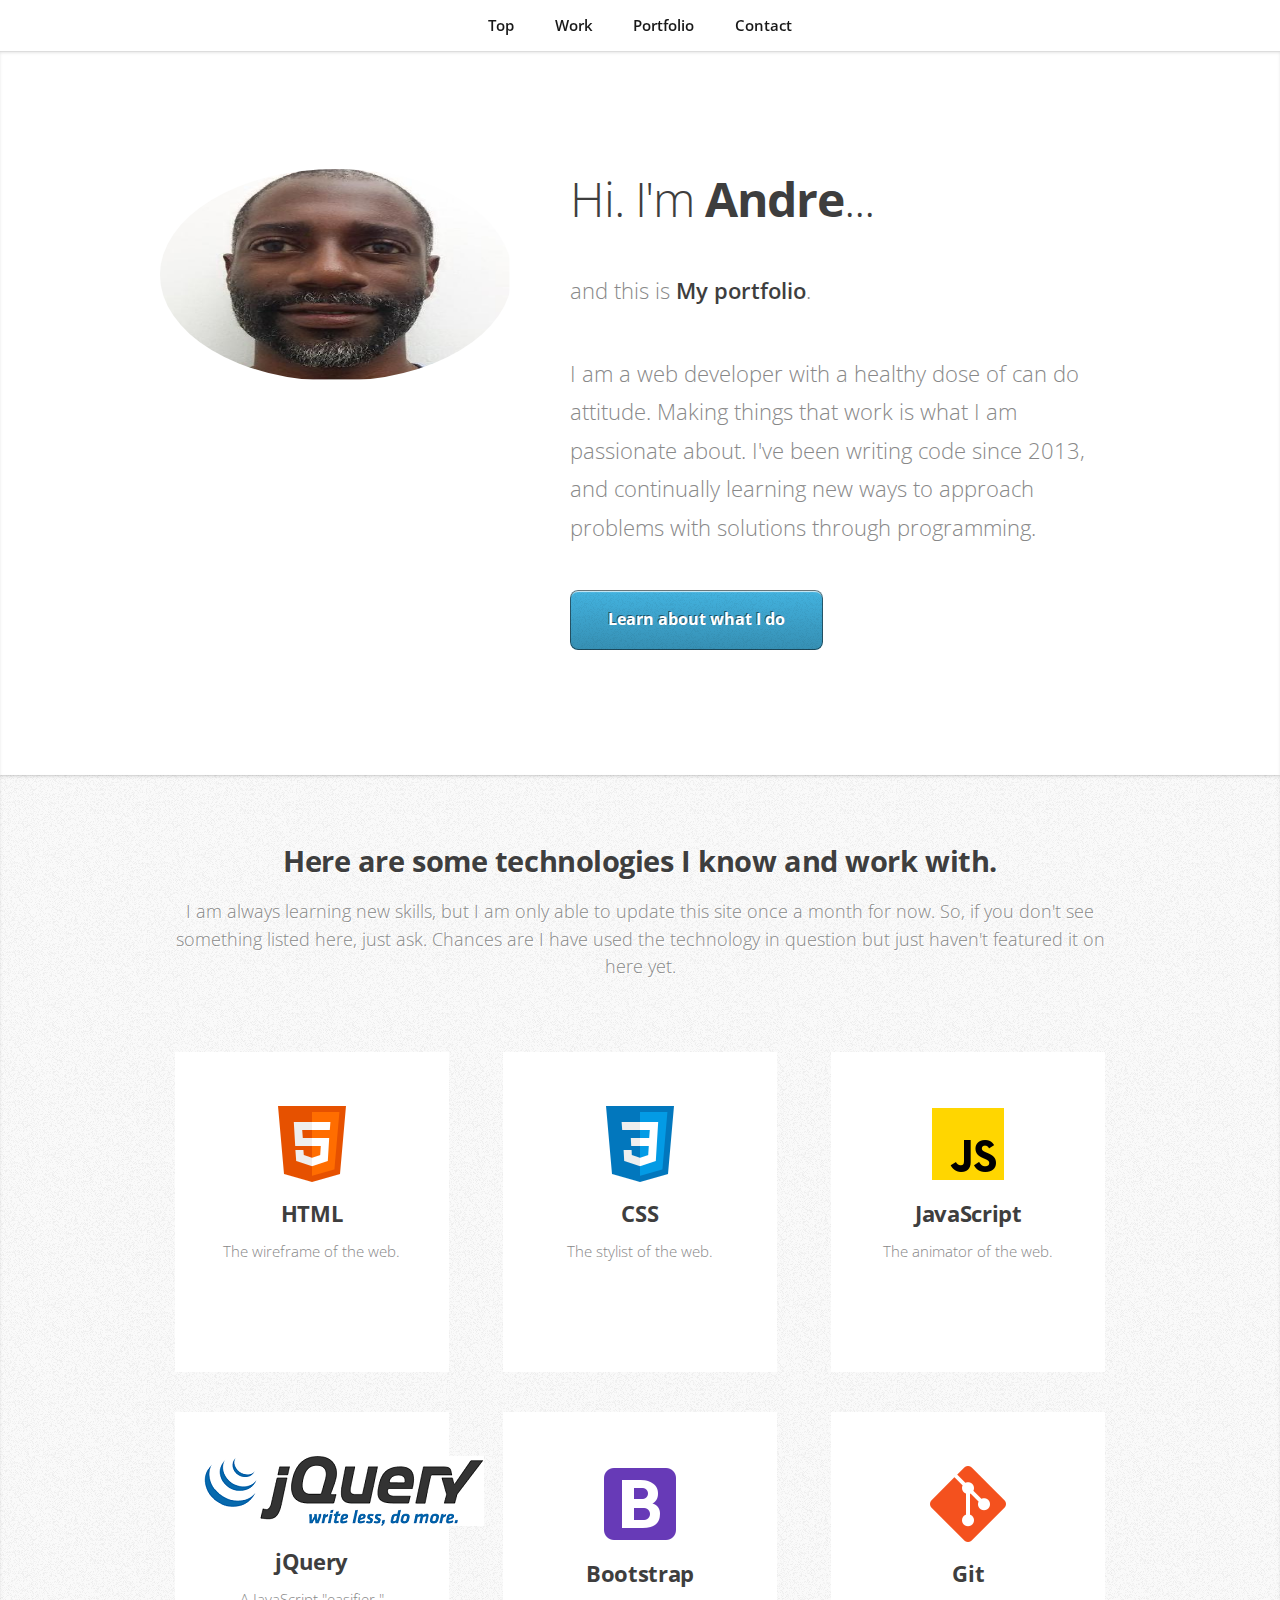
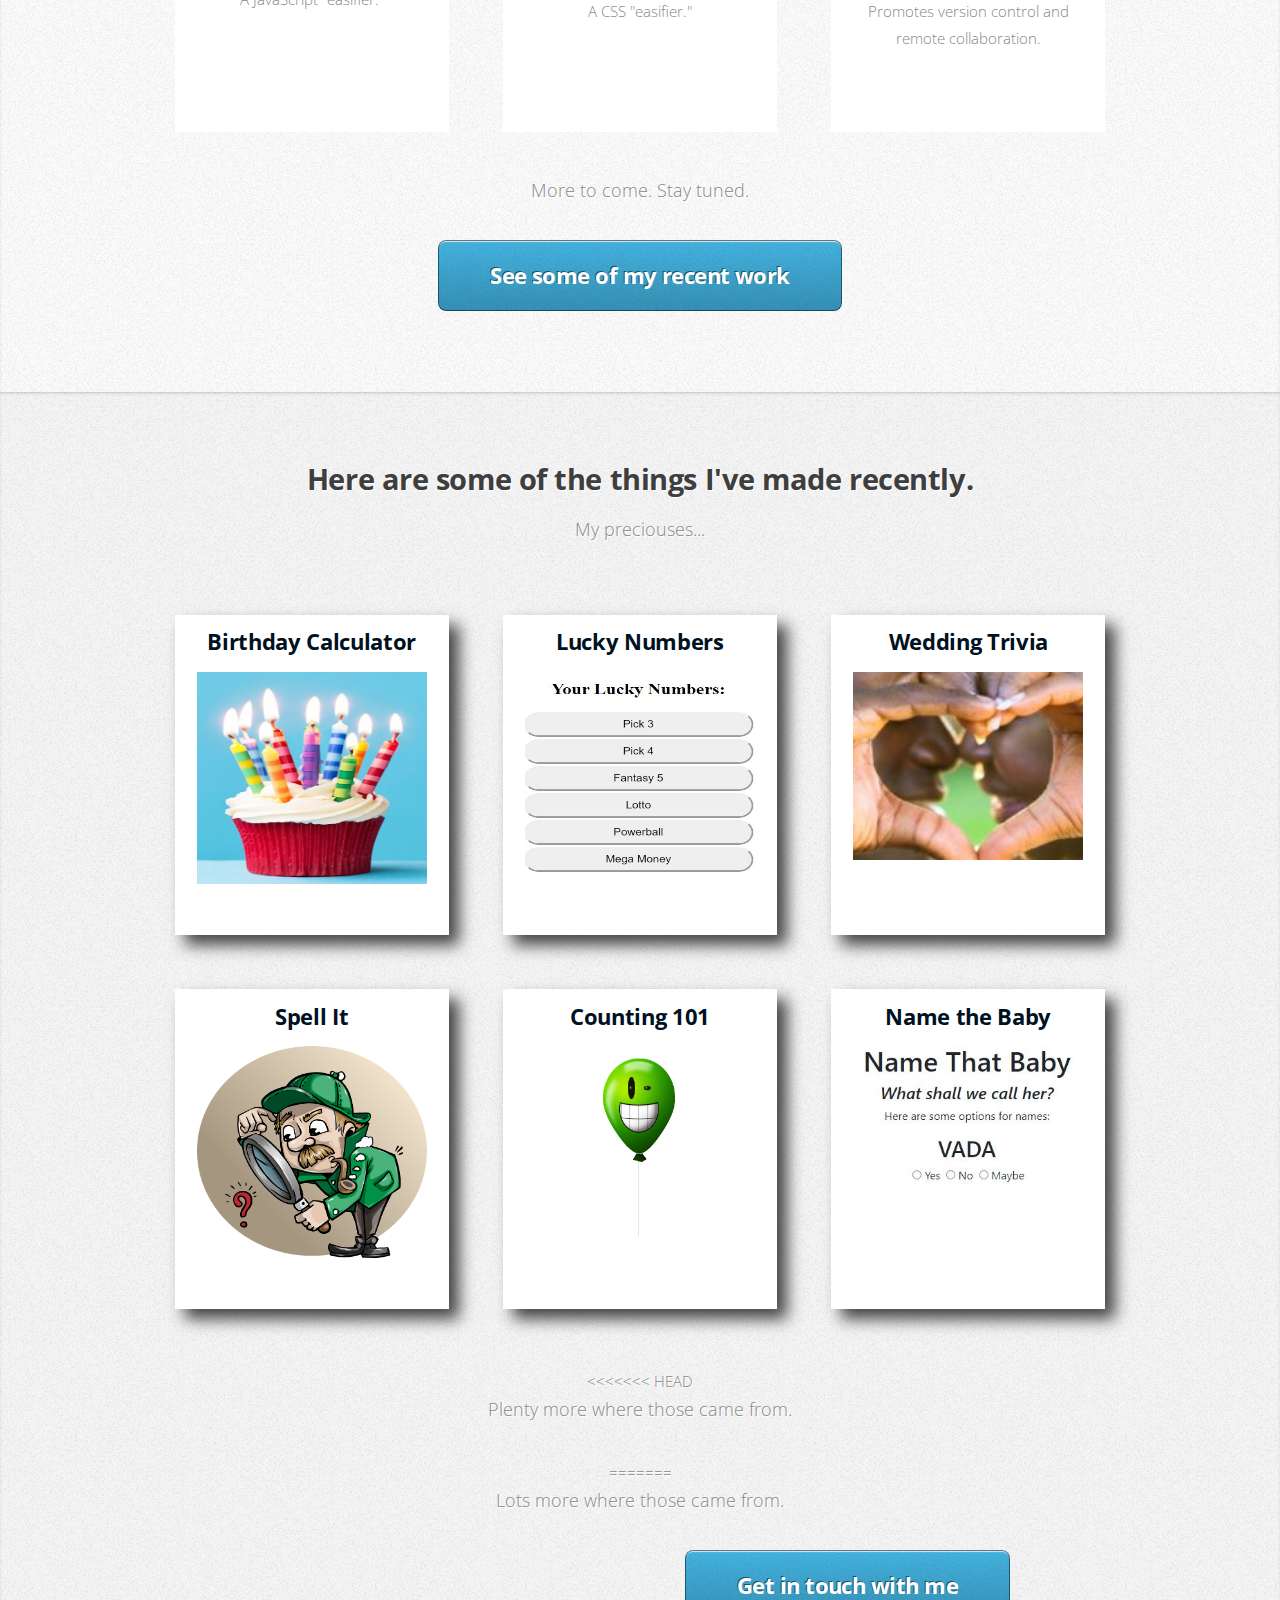
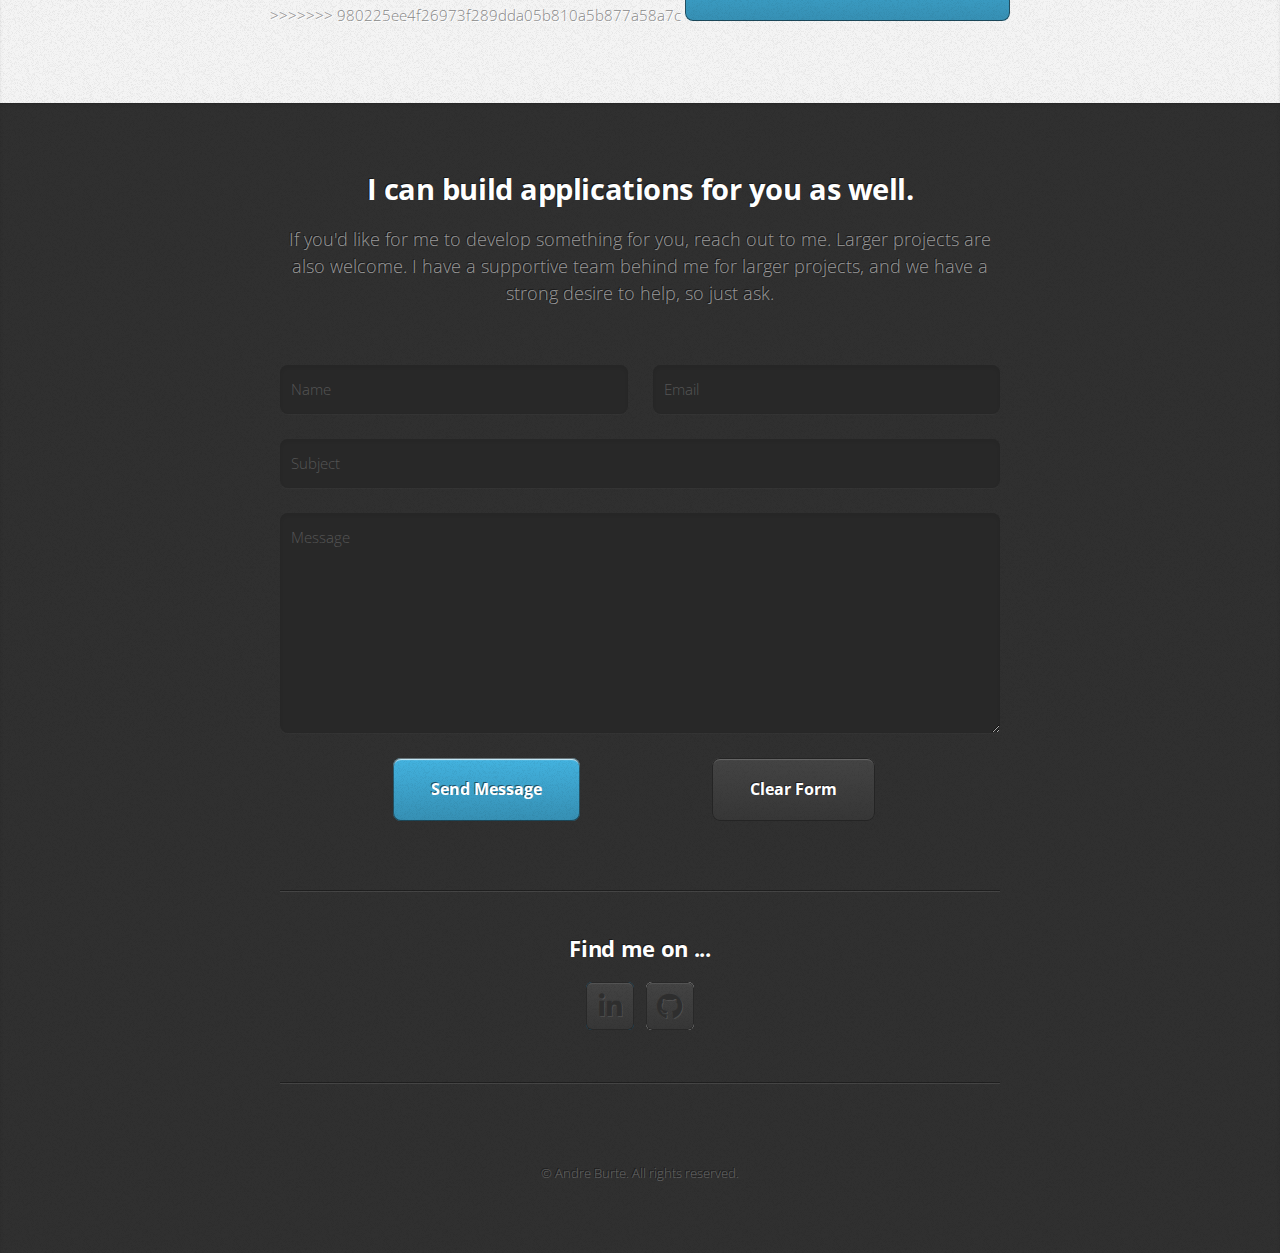
<file: aboutme/index.html>
<!DOCTYPE HTML>
<html lang="en">
	<head>
		<title>My Portfolio</title>
		<meta charset="utf-8" />
		<meta name="viewport" content="width=device-width, initial-scale=1, user-scalable=no" />
		<link rel="stylesheet" href="assets/css/main.css" />
	</head>
	<body class="is-preload">

		<!-- Nav -->
			<nav id="nav">
				<ul class="container">
					<li><a href="#top">Top</a></li>
					<li><a href="#work">Work</a></li>
					<li><a href="#portfolio">Portfolio</a></li>
					<li><a href="#contact">Contact</a></li>
				</ul>
			</nav>

		<!-- Home -->
			<article id="top" class="wrapper style1">
				<div class="container">
					<div class="row">
						<div class="col-4 col-5-large col-12-medium">
							<span class="image fit"><img src="images/WU-pic.png" alt="" /></span>
						</div>
						<div class="col-8 col-7-large col-12-medium">
							<header>
								<h1>Hi. I'm <strong>Andre</strong>...</h1>
							</header>
							<p>and this is <strong>My portfolio</strong>.</p>
							<p>I am a web developer with a healthy dose of can do attitude.
								Making things that work is what I am passionate about.
								I've been writing code since 2013, and continually learning new ways to approach problems 
								with solutions through programming.</p>
							<a href="#work" class="button medium scrolly">Learn about what I do</a>
						</div>
					</div>
				</div>
			</article>

		<!-- Work -->
			<article id="work" class="wrapper style2">
				<div class="container">
					<header>
						<h2>Here are some technologies I know and work with.</h2>
						<p>I am always learning new skills,
							but I am only able to update this site once a month for now.
							So, if you don't see something listed here, just ask.
							Chances are I have used the technology in question 
							but just haven't featured it on here yet.</p>
					</header>
					<div class="row aln-center">
						<div class="col-4 col-6-medium col-12-small">
							<section class="box style1">
								<img src="assets/css/images/icons8-html-5-96.png" alt="HTML logo">
								<h3>HTML</h3>
								<p>The wireframe of the web.</p>
							</section>
						</div>
						<div class="col-4 col-6-medium col-12-small">
							<section class="box style1">
								<img src="assets/css/images/icons8-css3-96.png" alt="CSS logo">
								<h3>CSS</h3>
								<p>The stylist of the web.</p>
							</section>
						</div>
						<div class="col-4 col-6-medium col-12-small">
							<section class="box style1">
								<img src="assets/css/images/icons8-js-96.png" alt="JavaScript logo">
								<h3>JavaScript</h3>
								<p>The animator of the web.</p>
							</section>
						</div>
						<div class="col-4 col-6-medium col-12-small">
							<section class="box style1">
								<img class="icon featured" src="assets/css/images/jQuery280.png" alt="jQuery logo">
								<h3>jQuery</h3>
								<p>A JavaScript "easifier."</p>
							</section>
						</div>
						<div class="col-4 col-6-medium col-12-small">
							<section class="box style1">
								<img src="assets/css/images/icons8-bootstrap-96.png" alt="Bootstrap logo">
								<h3>Bootstrap</h3>
								<p>A CSS "easifier."</p>
							</section>
						</div>
						<div class="col-4 col-6-medium col-12-small">
							<section class="box style1">
								<img src="assets/css/images/icons8-git-96.png" alt="Git logo">
								<h3>Git</h3>
								<p>Promotes version control and remote collaboration.</p>
							</section>
						</div>
					</div>
					<footer>
						<p>More to come. Stay tuned.</p>
						<a href="#portfolio" class="button large scrolly">See some of my recent work</a>
					</footer>
				</div>
			</article>

		<!-- Portfolio -->
			<article id="portfolio" class="wrapper style3">
				<div class="container">
					<header>
						<h2>Here are some of the things I've made recently.</h2>
						<p>My preciouses...</p>
					</header>
					<div class="row">
						<div class="col-4 col-6-medium col-12-small">
							<div class="box style2">
								<h3>Birthday Calculator</h3>
								<a href="https://andreb065.github.io/birthdaycalculator" target="_blank" class="image featured">
									<img src="images/birthdaycalc.JPG" alt="Birthday cupcake" />
								</a>
								<p class="more">More below.</p>
							</div>
						</div>
						<div class="col-4 col-6-medium col-12-small">
							<div class="box style2">
								<h3>Lucky Numbers</h3>
								<a href="https://andreb065.github.io/luckynumbers" target="_blank" class="image featured">
									<img src="images/lucky.JPG" alt="Lucky numbers image" />
								</a>
								<p class="more">More below.</p>
							</div>
						</div>
						<div class="col-4 col-6-medium col-12-small">
							<div class="box style2">
								<h3>Wedding Trivia</h3>
								<a href="https://andreb065.github.io/weddingtrivia" target="_blank" class="image featured">
									<img src="images/wtrivia.JPG" alt="" />
								</a>
								<p class="more">More below.</p>
							</div>
						</div>
						<div class="col-4 col-6-medium col-12-small">
							<div class="box style2">
								<h3>Spell It</h3>
								<a href="https://andreb065.github.io/spellit" target="_blank" class="image featured">
									<img src="images/detective.png" alt="" />
								</a>
								<p class="more">More below.</p>
							</div>
						</div>
						<div class="col-4 col-6-medium col-12-small">
							<div class="box style2">
								<h3>Counting 101</h3>
								<a href="https://andreb065.github.io/counting101" target="_blank" class="image featured">
									<img src="images/happy-balloon-2.png" alt="" />
								</a>
								<p class="more">More below.</p>
							</div>
						</div>
						<div class="col-4 col-6-medium col-12-small">
							<div class="box style2">
								<h3>Name the Baby</h3>
								<a href="https://andreb065.github.io/namethebaby" target="_blank" class="image featured">
									<img src="images/ntb.JPG" alt="" />
								</a>
								<p class="more">More below.</p>
							</div>
						</div>
					</div>
					<footer>
<<<<<<< HEAD
						<p>Plenty more where those came from.</p>
=======
						<p>Lots more where those came from.</p>
>>>>>>> 980225ee4f26973f289dda05b810a5b877a58a7c
						<a href="#contact" class="button large scrolly">Get in touch with me</a>
					</footer>
				</div>
			</article>

		<!-- Contact -->
			<article id="contact" class="wrapper style4">
				<div class="container medium">
					<header>
						<h2>I can build applications for you as well.</h2>
						<p>If you'd like for me to develop something for you, reach out to me.
							Larger projects are also welcome.
							I have a supportive team behind me for larger projects, 
							and we have a strong desire to help, so just ask.</p>
					</header>
					<div class="row">
						<div class="col-12">
							<form method="post" action="#">
								<div class="row">
									<div class="col-6 col-12-small">
										<input type="text" name="name" id="name" placeholder="Name" />
									</div>
									<div class="col-6 col-12-small">
										<input type="text" name="email" id="email" placeholder="Email" />
									</div>
									<div class="col-12">
										<input type="text" name="subject" id="subject" placeholder="Subject" />
									</div>
									<div class="col-12">
										<textarea name="message" id="message" placeholder="Message"></textarea>
									</div>
									<div class="col-12">
										<ul class="actions">
											<li><input type="submit" value="Send Message" /></li>
											<li><input type="reset" value="Clear Form" class="alt" /></li>
										</ul>
									</div>
								</div>
							</form>
						</div>
						<div class="col-12">
							<hr />
							<h3>Find me on ...</h3>
							<ul class="social">
								<li><a href="https://www.linkedin.com/in/andre-burte-760310102/" class="icon brands fa-linkedin-in"><span class="label">LinkedIn</span></a></li>
								<li><a href="https://github.com/AndreB065" class="icon brands fa-github"><span class="label">Github</span></a></li>
								<!--
								<li><a href="#" class="icon brands fa-tumblr"><span class="label">Tumblr</span></a></li>
								<li><a href="#" class="icon brands fa-google-plus"><span class="label">Google+</span></a></li>
								<li><a href="#" class="icon brands fa-twitter"><span class="label">Twitter</span></a></li>
								<li><a href="#" class="icon brands fa-facebook-f"><span class="label">Facebook</span></a></li>
								<li><a href="#" class="icon brands fa-dribbble"><span class="label">Dribbble</span></a></li>
								<li><a href="#" class="icon solid fa-rss"><span>RSS</span></a></li>
								<li><a href="#" class="icon brands fa-instagram"><span>Instagram</span></a></li>
								<li><a href="#" class="icon brands fa-foursquare"><span>Foursquare</span></a></li>
								<li><a href="#" class="icon brands fa-skype"><span>Skype</span></a></li>
								<li><a href="#" class="icon brands fa-soundcloud"><span>Soundcloud</span></a></li>
								<li><a href="#" class="icon brands fa-youtube"><span>YouTube</span></a></li>
								<li><a href="#" class="icon brands fa-blogger"><span>Blogger</span></a></li>
								<li><a href="#" class="icon brands fa-flickr"><span>Flickr</span></a></li>
								<li><a href="#" class="icon brands fa-vimeo"><span>Vimeo</span></a></li>
								-->
							</ul>
							<hr />
						</div>
					</div>
					<footer>
						<ul id="copyright">
							<li>&copy; Andre Burte. All rights reserved.</li>
						</ul>
					</footer>
				</div>
			</article>

		<!-- Scripts -->
			<script src="assets/js/jquery.min.js"></script>
			<script src="assets/js/jquery.scrolly.min.js"></script>
			<script src="assets/js/browser.min.js"></script>
			<script src="assets/js/breakpoints.min.js"></script>
			<script src="assets/js/util.js"></script>
			<script src="assets/js/main.js"></script>

	</body>
</html>
</file>
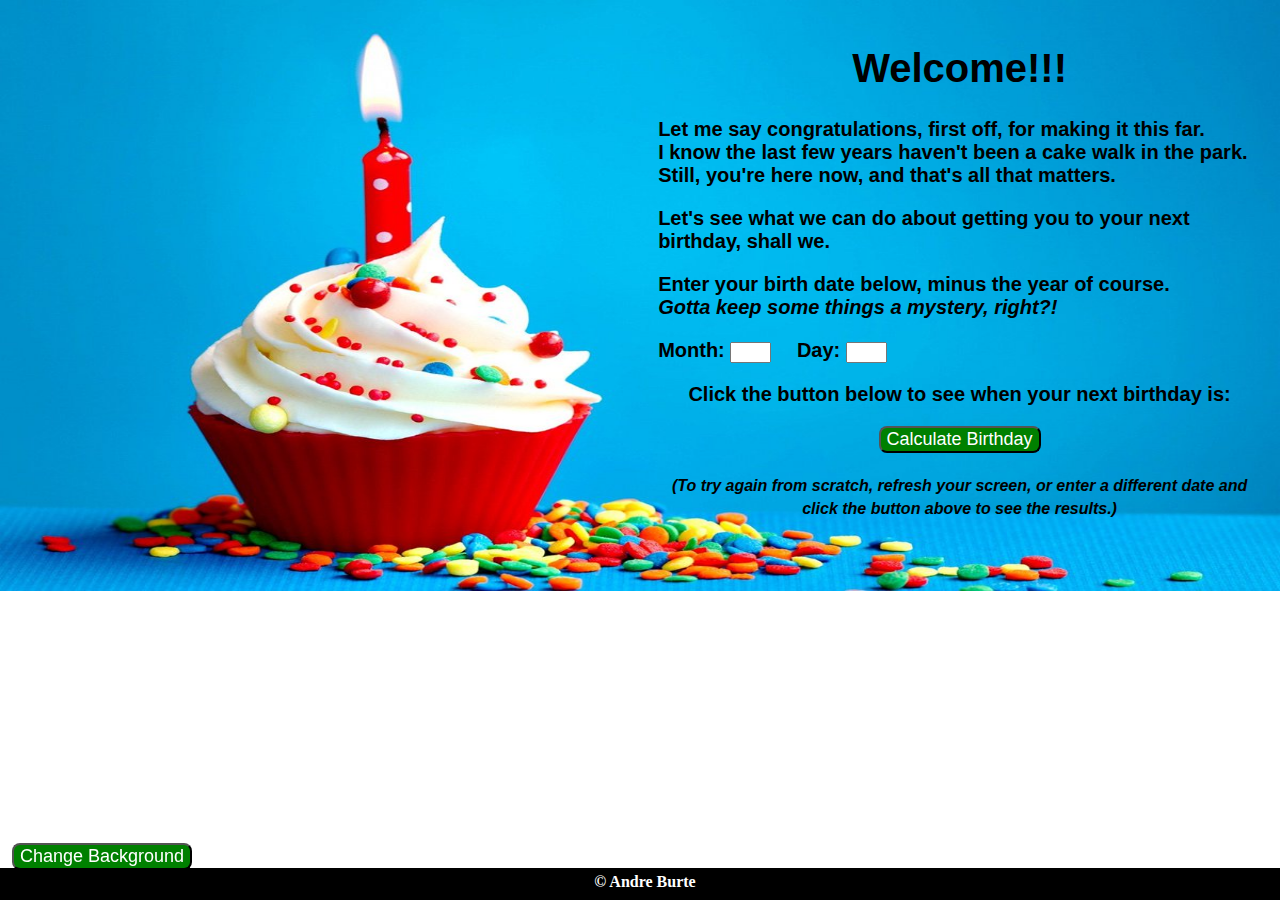
<file: birthdaycalculator/index.html>
<!Doctype HTML>
<html lang="en">
<head>
	<title>Birthday Calculator</title>
	<meta charset="UTF-8">
	<meta name="description" content="Birthday calculator">
	<meta name="author" content="Andre Burte">
	<meta name="viewport" content="width=device-width, initial-scale=1.0">
	<link type="text/css" rel="stylesheet" href="birthday_calculator.css">
	<script src="birthday_calculator.js"></script>
</head>
<body id="body">
	<main>
		<!--<p id="arrow-container">To begin, touch the faint box over there <span id="arrow">&#8680;</span></p>-->
		<div id="container">
			<h1>Welcome!!!</h1>
			<p>Let me say congratulations, first off, for making it this far.<br>  
			I know the last few years haven't been a cake walk in the park.<br>
			Still, you're here now, and that's all that matters.</p>
			<p>Let's see what we can do about getting you to your next birthday, shall we.</p>
			<p><b>Enter your birth date below, minus the year of course.</b><br>  <em>Gotta keep some things a mystery, right?!</em></p>
			<span id="inputs">
			<label for="month">Month:</label>
			<input type="text" name="month" id="birth-month" size="2">&emsp;
			<label for="day">Day:</label>
			<input type="text" name="day" id="birth-day" size="2" min="1" max="31">
			</span>

		<!--Where the magic happens-->
			<div id="calculationOutput"></div>

		<!--Calculate button area-->
			<div id="button-area">
				<p>Click the button below to see when your next birthday is:</p>
				<button id="birthday-checker" onclick="calculateNextBirthday()">Calculate Birthday</button>
				<p><span id="refresh"><em>(To try again from scratch, refresh your screen, 
				or enter a different date and click the button above to see the results.)</em></span></p>
			</div>
		</div>
		<img id="your-day">
		
	</main>

	<!--Change background-->
	<div id="btn-container">
		<button onclick="changeBackground()">Change Background</button>
		<!--<button onclick="changeBackgroundGif()">Change BG Set 2</button>-->
	</div>
	<footer>
		&copy; Andre Burte
	</footer>
</body>
</html>
</file>
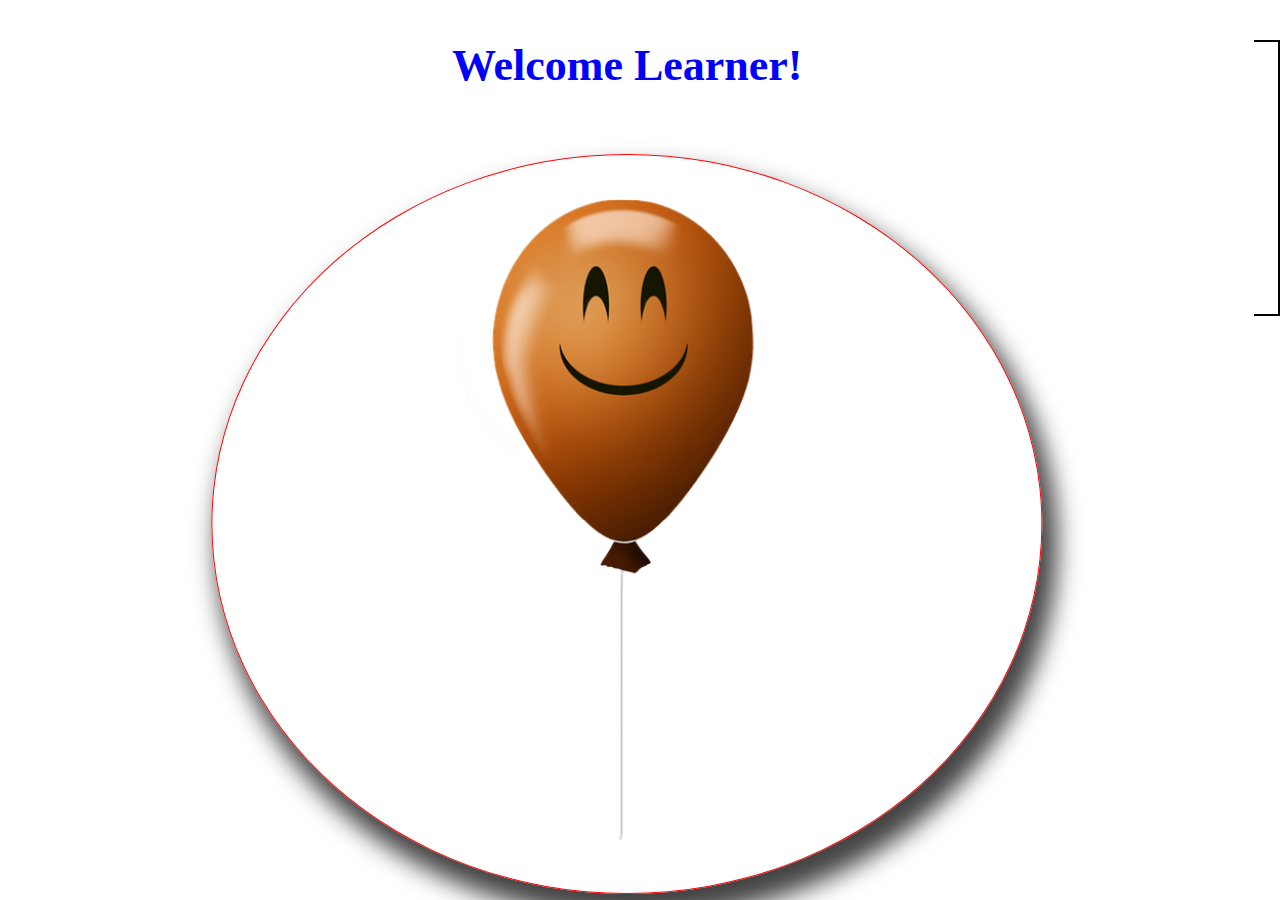
<file: counting101/index.html>
<!Doctype html>
<html lang="en">
	<head>
		<title>Counting 101</title>
		<meta charset="UTF-8">
		<meta name="viewport" content="width=device-width, initial-scale=1, shrink-to-fit=no">
		<link rel="stylesheet" href="https://stackpath.bootstrapcdn.com/bootstrap/4.1.3/css/bootstrap.min.css" integrity="sha384-MCw98/SFnGE8fJT3GXwEOngsV7Zt27NXFoaoApmYm81iuXoPkFOJwJ8ERdknLPMO" crossorigin="anonymous">
		<link rel="stylesheet" href="https://use.fontawesome.com/releases/v5.5.0/css/all.css" integrity="sha384-B4dIYHKNBt8Bc12p+WXckhzcICo0wtJAoU8YZTY5qE0Id1GSseTk6S+L3BlXeVIU" crossorigin="anonymous">
		<link rel="stylesheet" href="https://cdnjs.cloudflare.com/ajax/libs/animate.css/3.7.0/animate.min.css">
		<script src="https://ajax.googleapis.com/ajax/libs/jquery/3.3.1/jquery.min.js"></script>
		<link type="text/css" rel="stylesheet" href="101style.css">
	</head>
	<body>
		<div class="container-fluid" id="main-container">
			<div class="col flash-pic" id="left-pic"><audio autoplay id="left-sound"></audio></div>
			<div class="container" id="outer-container">
				<header class="row" id="intro">
					<h1 class="col">Please enter your name here: 
					<input type="text" class="col-md-2 col-sm-6" id="name" size=5><br>
					and then click a button to start.</h1>
				</header>
				<p id="start-error"></p>
				<div class="row">
					<button class="btn btn-secondary col" id="cb1">Counting by 1's</button>
					<button class="btn btn-secondary col" id="cb2">Counting by 2's</button>
					<button class="btn btn-secondary col" id="cb5">Counting by 5's</button>
					<button class="btn btn-secondary col" id="cb10">Counting by 10's</button>
				</div>
				<div class="container">
					<div class="container" id="inner-container">
						<h1 class="col" id="heading"></h1> 
						<p id="num"></p>
						<p id="good-job"></p>
						<p id="correct-ans"></p>
						<label for="ans" >The Next number is:</label>
						<input type="text" id="ans" size=1>
						<div id="timer"></div><br>
						<div class="btn btn-success" id="check">Check Answer</div>
						<div class="btn btn-primary" id="reset">Reset</div>
						<p id="result"></p>
					</div>
				</div>
			</div>
			<div class="col flash-pic" id="right-pic"><audio autoplay id="right-sound"></audio></div>
		</div>
		<audio autoplay loop id="bgm">
		</audio>
		<audio autoplay id="cheers">
		</audio>
		<script src="https://cdnjs.cloudflare.com/ajax/libs/popper.js/1.14.3/umd/popper.min.js" integrity="sha384-ZMP7rVo3mIykV+2+9J3UJ46jBk0WLaUAdn689aCwoqbBJiSnjAK/l8WvCWPIPm49" crossorigin="anonymous"></script>
		<script src="https://stackpath.bootstrapcdn.com/bootstrap/4.1.3/js/bootstrap.min.js" integrity="sha384-ChfqqxuZUCnJSK3+MXmPNIyE6ZbWh2IMqE241rYiqJxyMiZ6OW/JmZQ5stwEULTy" crossorigin="anonymous"></script>
		<script src="myscript.js"></script>
		<script src="animate.js"></script>
	</body>
</html>
</file>
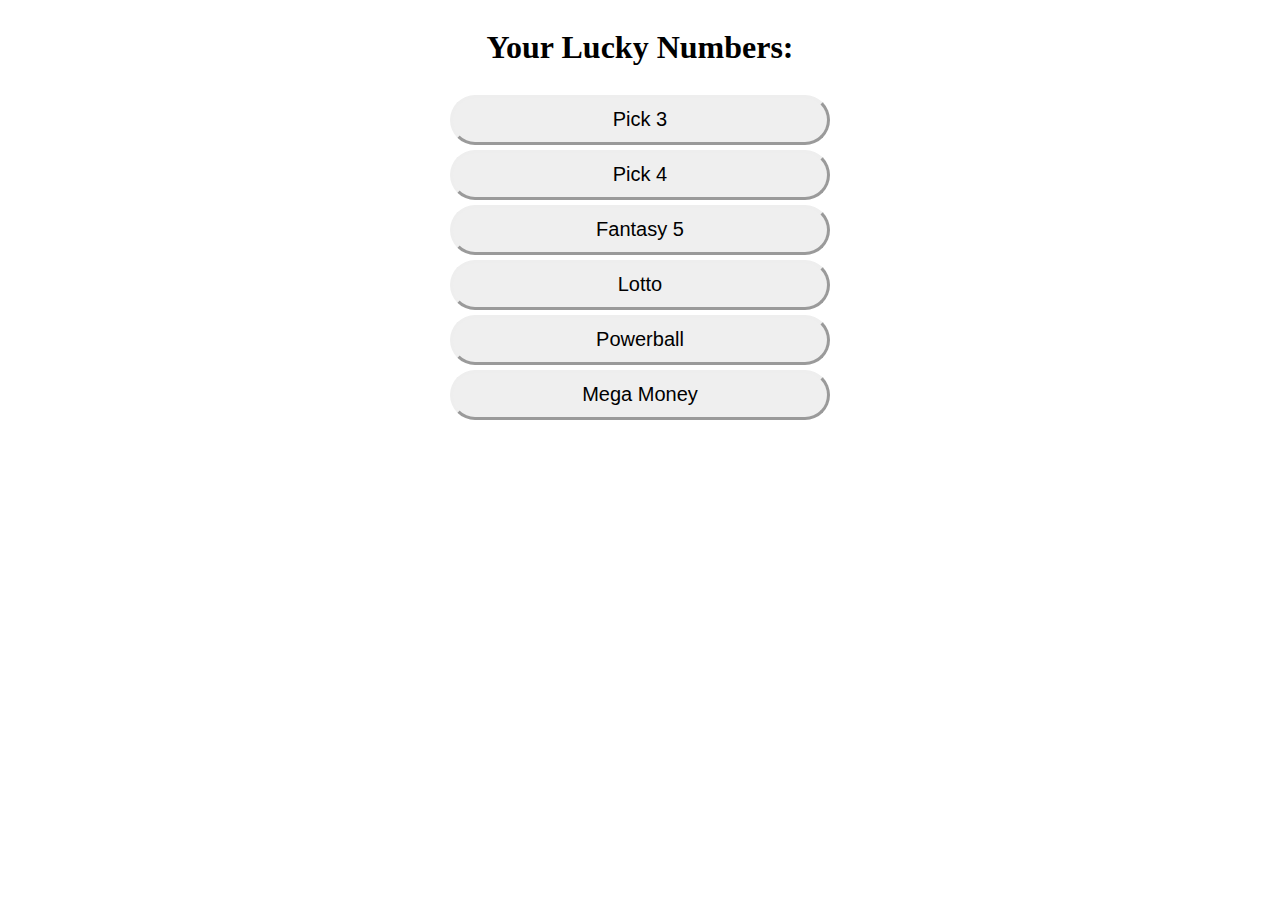
<file: luckynumbers/index.html>
<!Doctype html>
<html lang="en">
<head>
	<title>Lucky Numbers</title>
	<meta charset="UTF-8">
	<meta name="author" content="Andre Burte">
	<meta name="viewport" content="width=device-width, initial-scale=1.0">
	<link rel="stylesheet" href="mycss.css">
	<script src="script.js"></script>
</head>
<body>
	<div class="container">
		<h1>Your Lucky Numbers:</h1>
		<div id="buttons-container">
			<button id="pick3" class="game-selector" onclick="gameClicked(this);">Pick 3</button>
			<button id="pick4" class="game-selector" onclick="gameClicked(this);">Pick 4</button>
			<button id="fantasy5" class="game-selector" onclick="gameClicked(this);">Fantasy 5</button>
			<button id="lotto" class="game-selector" onclick="gameClicked(this);">Lotto</button>
			<button id="powerball" class="game-selector" onclick="gameClicked(this);">Powerball</button>
			<button id="mega" class="game-selector" onclick="gameClicked(this);">Mega Money</button>
		</div>
	</div>
<!--	<label for="pick3">Pick 3</label>
	<input type="radio" id="pick3" name="game-name" value="Pick 3" onchange="chooseRadio();">
	<label for="pick4">Pick 4</label>
	<input type="radio" id="pick4" name="game-name" value="Pick 4" onchange="chooseRadio();">
	<label for="fantasy5">Fantasy 5</label>
	<input type="radio" id="fantasy5" name="game-name" value="Fantasy 5" onchange="chooseRadio();">
	<label for="lotto">Lotto</label>
	<input type="radio" id="lotto" name="game-name" value="Lotto" onchange="chooseRadio();">
	<label for="powerball">Powerball</label>
	<input type="radio" id="powerabll" name="game-name" value="Powerball" onchange="chooseRadio();">
	<label for="mega">Mega Money</label>
	<input type="radio" id="mega" name="game-name" value="Mega Money" onchange="chooseRadio();">
	<hr>-->
	<div id="mynums"></div>
	
</body>
</html>
</file>
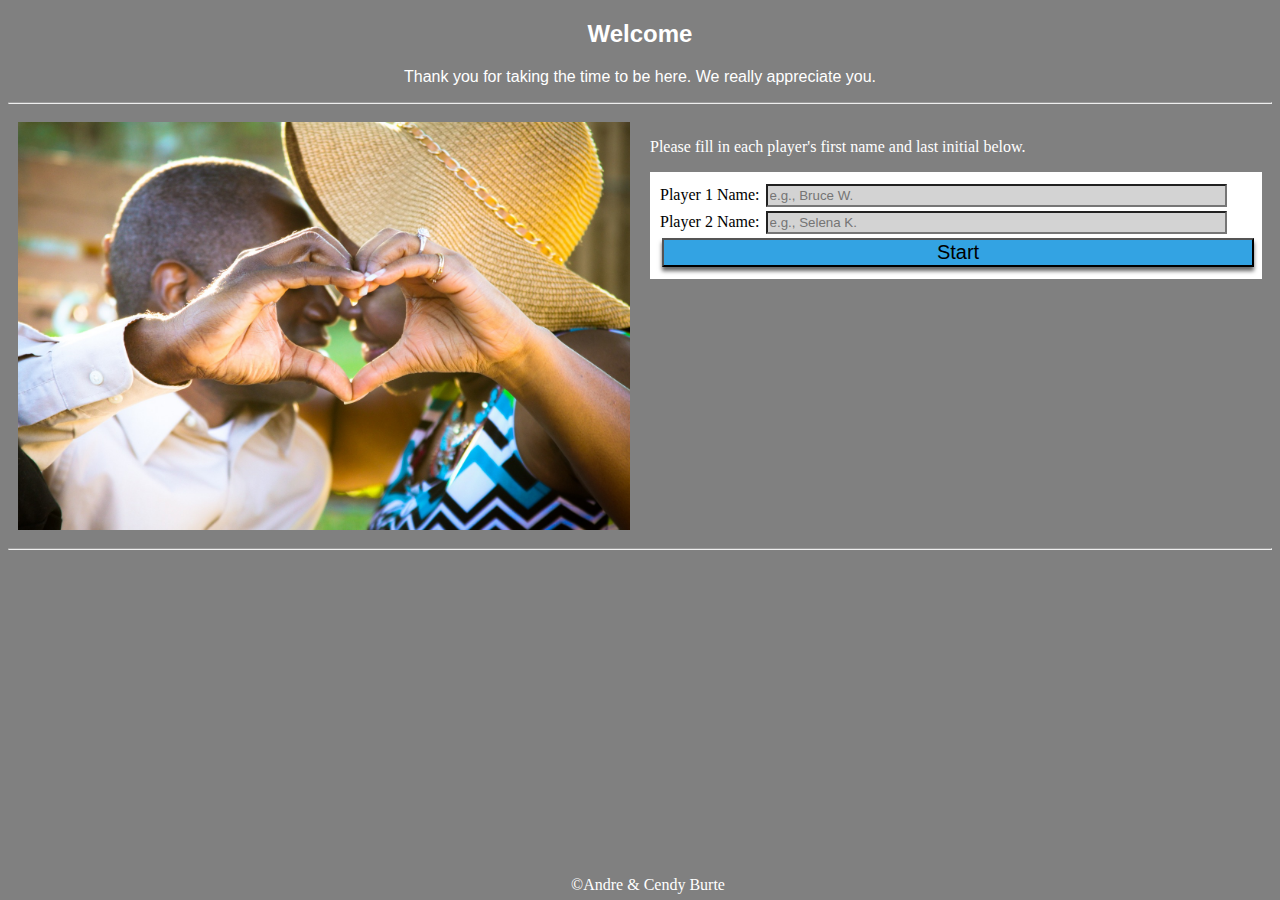
<file: weddingtrivia/index.html>
<!Doctype html>
<html lang="en">
	<head>
        <title>Wedding Trivia</title>
        <meta charset="UTF-8">
        <meta name="author" content="Andre Burte">
        <meta name="description" content="Multiple choice game start page">
        <meta name="viewport" content="width=device-width, initial-scale=1.0, shrink-to-fit=yes">
    <!--	<link rel="stylesheet" href="https://maxcdn.bootstrapcdn.com/bootstrap/4.0.0/css/bootstrap.min.css" 
        integrity="sha384-Gn5384xqQ1aoWXA+058RXPxPg6fy4IWvTNh0E263XmFcJlSAwiGgFAW/dAiS6JXm" 
        crossorigin="anonymous"> -->
        <script src="https://code.jquery.com/jquery-3.3.1.min.js"
        integrity="sha256-FgpCb/KJQlLNfOu91ta32o/NMZxltwRo8QtmkMRdAu8="
        crossorigin="anonymous"></script>
        <link type="text/css" rel="stylesheet" href="includes/style.css">
        <script src="validate.js"></script>
	</head>
	<body>
		<div class="container-fluid">
            <main>
                <div class="header">
                    <h2>Welcome</h2>
                    <p>Thank you for taking the time to be here. We really appreciate you.</p>
                </div>
                <hr>
                <div id="sign-in-container" class="row">
                    <img src="includes/heart-shaped.jpg" class="col-6" alt="Pic of Cendy and Andre">
                    <div id="form-container" class="col-3">
                        <p>Please fill in each player's first name and last initial below.</p>
                        <form action="questions.html" onsubmit="return checkNames();" method="post">
                            <label for="player1">Player 1 Name: </label> 
                            <input id="player1" type="text" name="player1-name" placeholder="e.g., Bruce W."><br>
                            <label for="player2">Player 2 Name: </label> 
                            <input id="player2" type="text" name="player2-name" placeholder="e.g., Selena K."><br>
                            <button class="btn-primary" type="submit">Start</button>
                        </form>
                    </div>
                </div>
            </main>
        </div>
        <hr>
        <footer style="width:100%;height:24px;text-align:center;color:white;background-color:gray;margin-top:10px;">
            &copy;Andre & Cendy Burte
        </footer>
    </body>
</html>
</file>
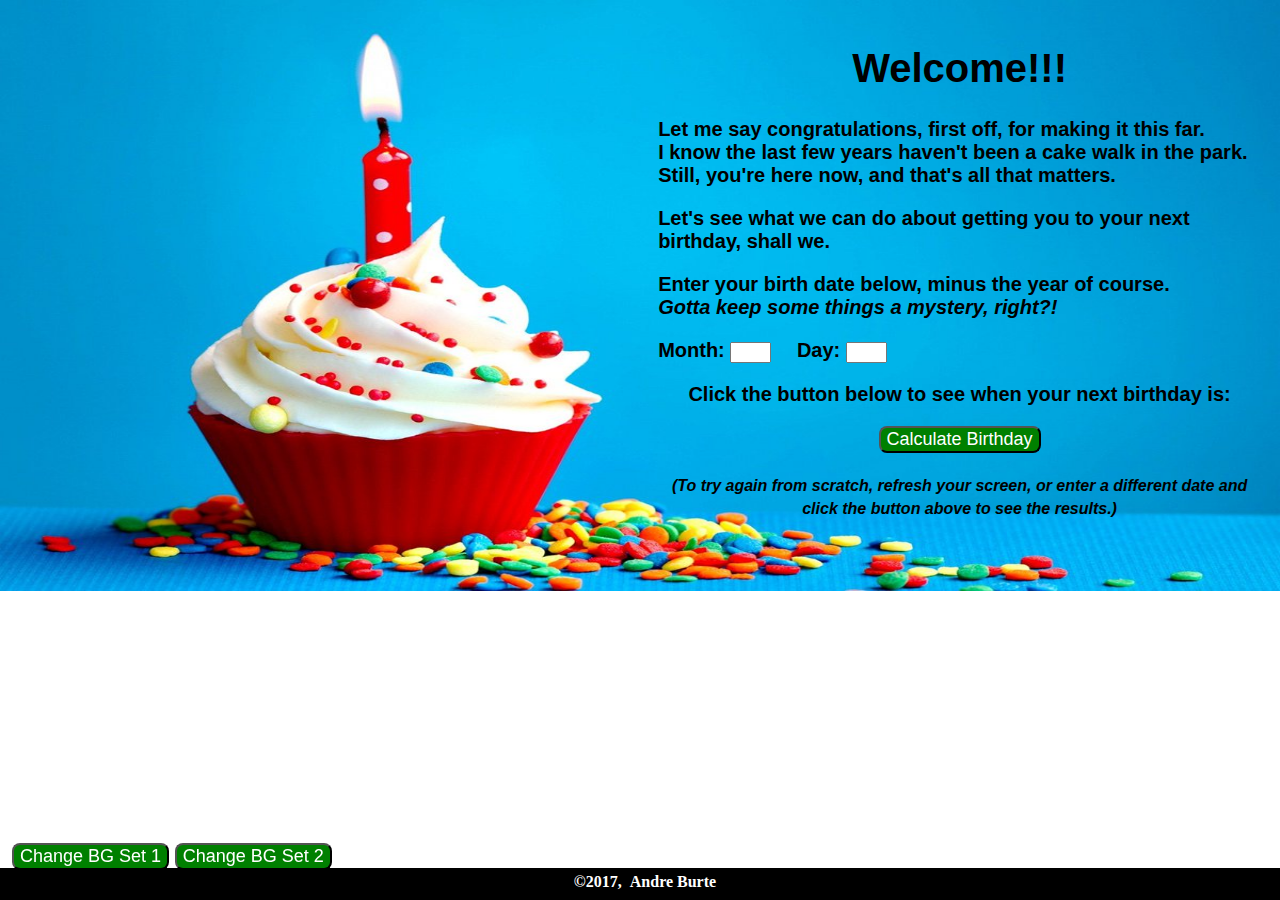
<file: birthdaycalculator/birthday_calculator.html>
<!Doctype HTML>
<html lang="en">
<head>
	<title>Birthday Calculator</title>
	<meta charset="UTF-8">
	<meta name="description" content="Birthday calculator">
	<meta name="author" content="Andre Burte">
	<meta name="viewport" content="width=device-width, initial-scale=1.0">
	<link type="text/css" rel="stylesheet" href="birthday_calculator.css">
	<script src="birthday_calculator.js"></script>
</head>
<body id="body">
	<main>
		<!--<p id="arrow-container">To begin, touch the faint box over there <span id="arrow">&#8680;</span></p>-->
		<div id="container">
			<h1>Welcome!!!</h1>
			<p>Let me say congratulations, first off, for making it this far.<br>  
			I know the last few years haven't been a cake walk in the park.<br>
			Still, you're here now, and that's all that matters.</p>
			<p>Let's see what we can do about getting you to your next birthday, shall we.</p>
			<p><b>Enter your birth date below, minus the year of course.</b><br>  <em>Gotta keep some things a mystery, right?!</em></p>
			<span id="inputs">
			<label for="month">Month:</label>
			<input type="text" name="month" id="birth-month" size="2">&emsp;
			<label for="day">Day:</label>
			<input type="text" name="day" id="birth-day" size="2" min="1" max="31">
			</span>

		<!--Where the magic happens-->
			<div id="calculationOutput"></div>

		<!--Calculate button area-->
			<div id="button-area">
				<p>Click the button below to see when your next birthday is:</p>
				<button id="birthday-checker" onclick="calculateNextBirthday()">Calculate Birthday</button>
				<p><span id="refresh"><em>(To try again from scratch, refresh your screen, 
				or enter a different date and click the button above to see the results.)</em></span></p>
			</div>
		</div>
		<img id="your-day">
		
	</main>

	<!--Change background-->
	<div id="btn-container">
		<button onclick="changeBackground()">Change BG Set 1</button>
		<button onclick="changeBackgroundGif()">Change BG Set 2</button>
	</div>
	<footer>
		&copy;2017, &nbspAndre Burte
	</footer>
</body>
</html>
</file>
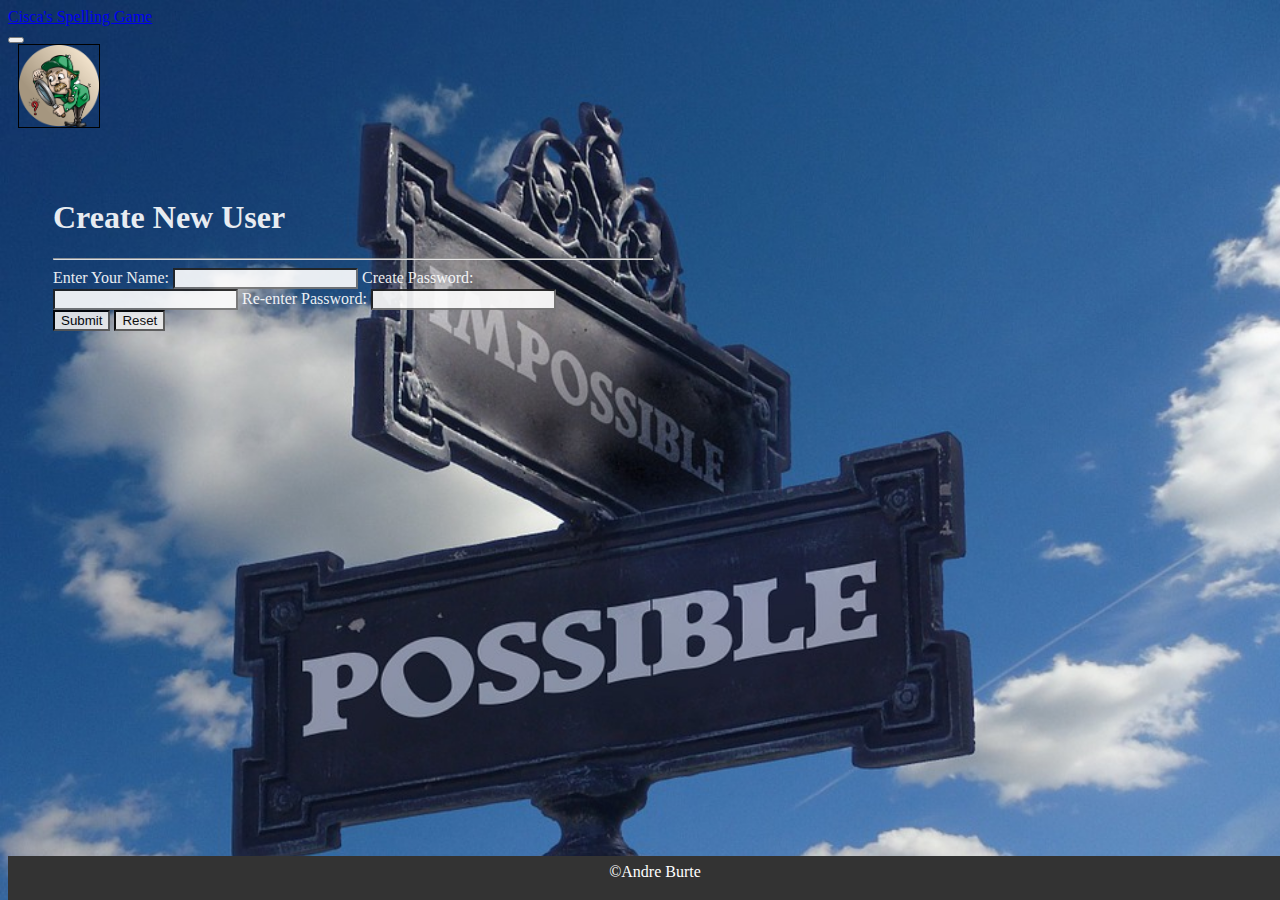
<file: spellit/signup.html>
<!Doctype html>
<html lang="en">
	<head>
		<title>Spell It</title>
		<meta charset="UTF-8">
		<meta name="author" content="Andre Burte">
		<meta name="description" content="Home page">
		<meta name="viewport" content="width=device-width, initial-scale=1, shrink-to-fit=no">
		<link rel="stylesheet" href="https://stackpath.bootstrapcdn.com/bootstrap/4.1.3/css/bootstrap.min.css" integrity="sha384-MCw98/SFnGE8fJT3GXwEOngsV7Zt27NXFoaoApmYm81iuXoPkFOJwJ8ERdknLPMO" crossorigin="anonymous">
		<link rel="stylesheet" href="https://use.fontawesome.com/releases/v5.5.0/css/all.css" integrity="sha384-B4dIYHKNBt8Bc12p+WXckhzcICo0wtJAoU8YZTY5qE0Id1GSseTk6S+L3BlXeVIU" crossorigin="anonymous">
		<link rel="stylesheet" href="https://cdnjs.cloudflare.com/ajax/libs/animate.css/3.7.0/animate.min.css">
		<link type="text/css" rel="stylesheet" href="style.css">
		<link rel="shortcut icon" type="image/png" href="assets/images/detective.png">
	</head>
	<body>
		<nav class="navbar navbar-expand-lg navbar-dark bg-primary">
			<a class="navbar-brand col-2" href="home.html"><div onclick="reloadPage();">Cisca's Spelling Game</div></a>
			<button class="navbar-toggler" type="button" data-toggle="collapse" data-target="#navbarSupportedContent"  aria-label="Toggle navigation">
				<span class="navbar-toggler-icon"></span>
			</button>
			<div class="collapse navbar-collapse col-md-10" id="navbarSupportedContent">
				<div class="col-md-9">
				</div>
				<div id="pic-container" class="col-md">
					<name id="my-name"></name>
					<img src="assets/images/detective.png" id="my-pic" class="img-thumbnail">
				</div>
			</div>
		</nav>
		<div class="container-fluid">
			<div class="mx-auto container bg-dark" style="width: 600px; padding: 20px; margin: 25px; opacity: 0.9;">
				<div class="col-12" >
					<h1 id="signup-message">Create New User</h1>
					<hr style="background: white;">
					<form class="align-items-center" id="form" action="" novalidate>
						<label for="name" class="">Enter Your Name:</label>
						<input type="text" class="form-control" id="name" name="name">
						<label for="pass1" class="">Create Password:</label>
						<input type="password" class="form-control" id="pass1" name="pass1">
						<label for="pass2" class="">Re-enter Password:</label>
						<input type="password" class="form-control" id="pass2" name="pass2"><br>
						<input type="submit" class="btn-lg btn-success" value="Submit" onclick="checkPass();">
						<input type="reset" class="btn-lg btn-warning">
					</form>
				</div>
			</div>
		</div>
		<footer>
			&copy;Andre Burte
		</footer>
		<script src="https://code.jquery.com/jquery-3.3.1.slim.min.js" integrity="sha384-q8i/X+965DzO0rT7abK41JStQIAqVgRVzpbzo5smXKp4YfRvH+8abtTE1Pi6jizo" crossorigin="anonymous"></script>
		<script src="https://cdnjs.cloudflare.com/ajax/libs/popper.js/1.14.3/umd/popper.min.js" integrity="sha384-ZMP7rVo3mIykV+2+9J3UJ46jBk0WLaUAdn689aCwoqbBJiSnjAK/l8WvCWPIPm49" crossorigin="anonymous"></script>
		<script src="https://stackpath.bootstrapcdn.com/bootstrap/4.1.3/js/bootstrap.min.js" integrity="sha384-ChfqqxuZUCnJSK3+MXmPNIyE6ZbWh2IMqE241rYiqJxyMiZ6OW/JmZQ5stwEULTy" crossorigin="anonymous"></script>
		<script src="process.js"></script>
	</body>
</html>
</file>
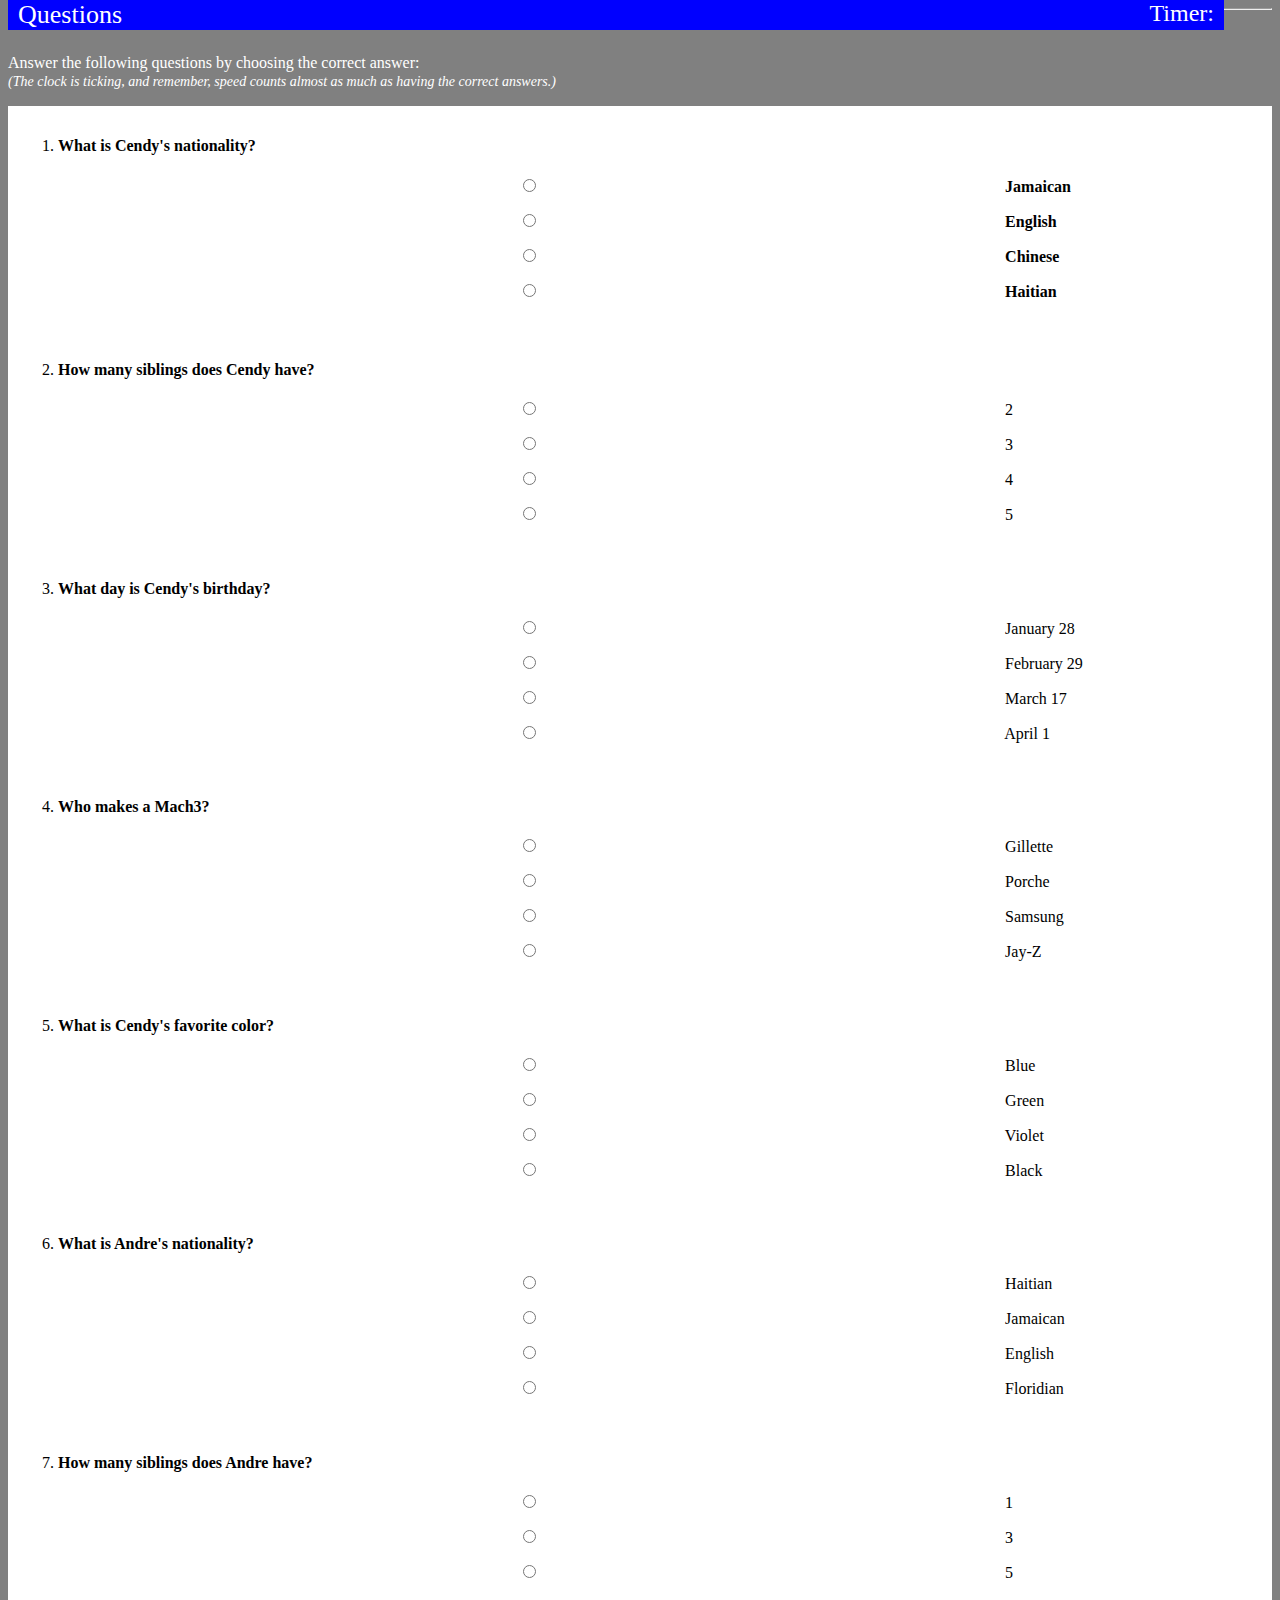
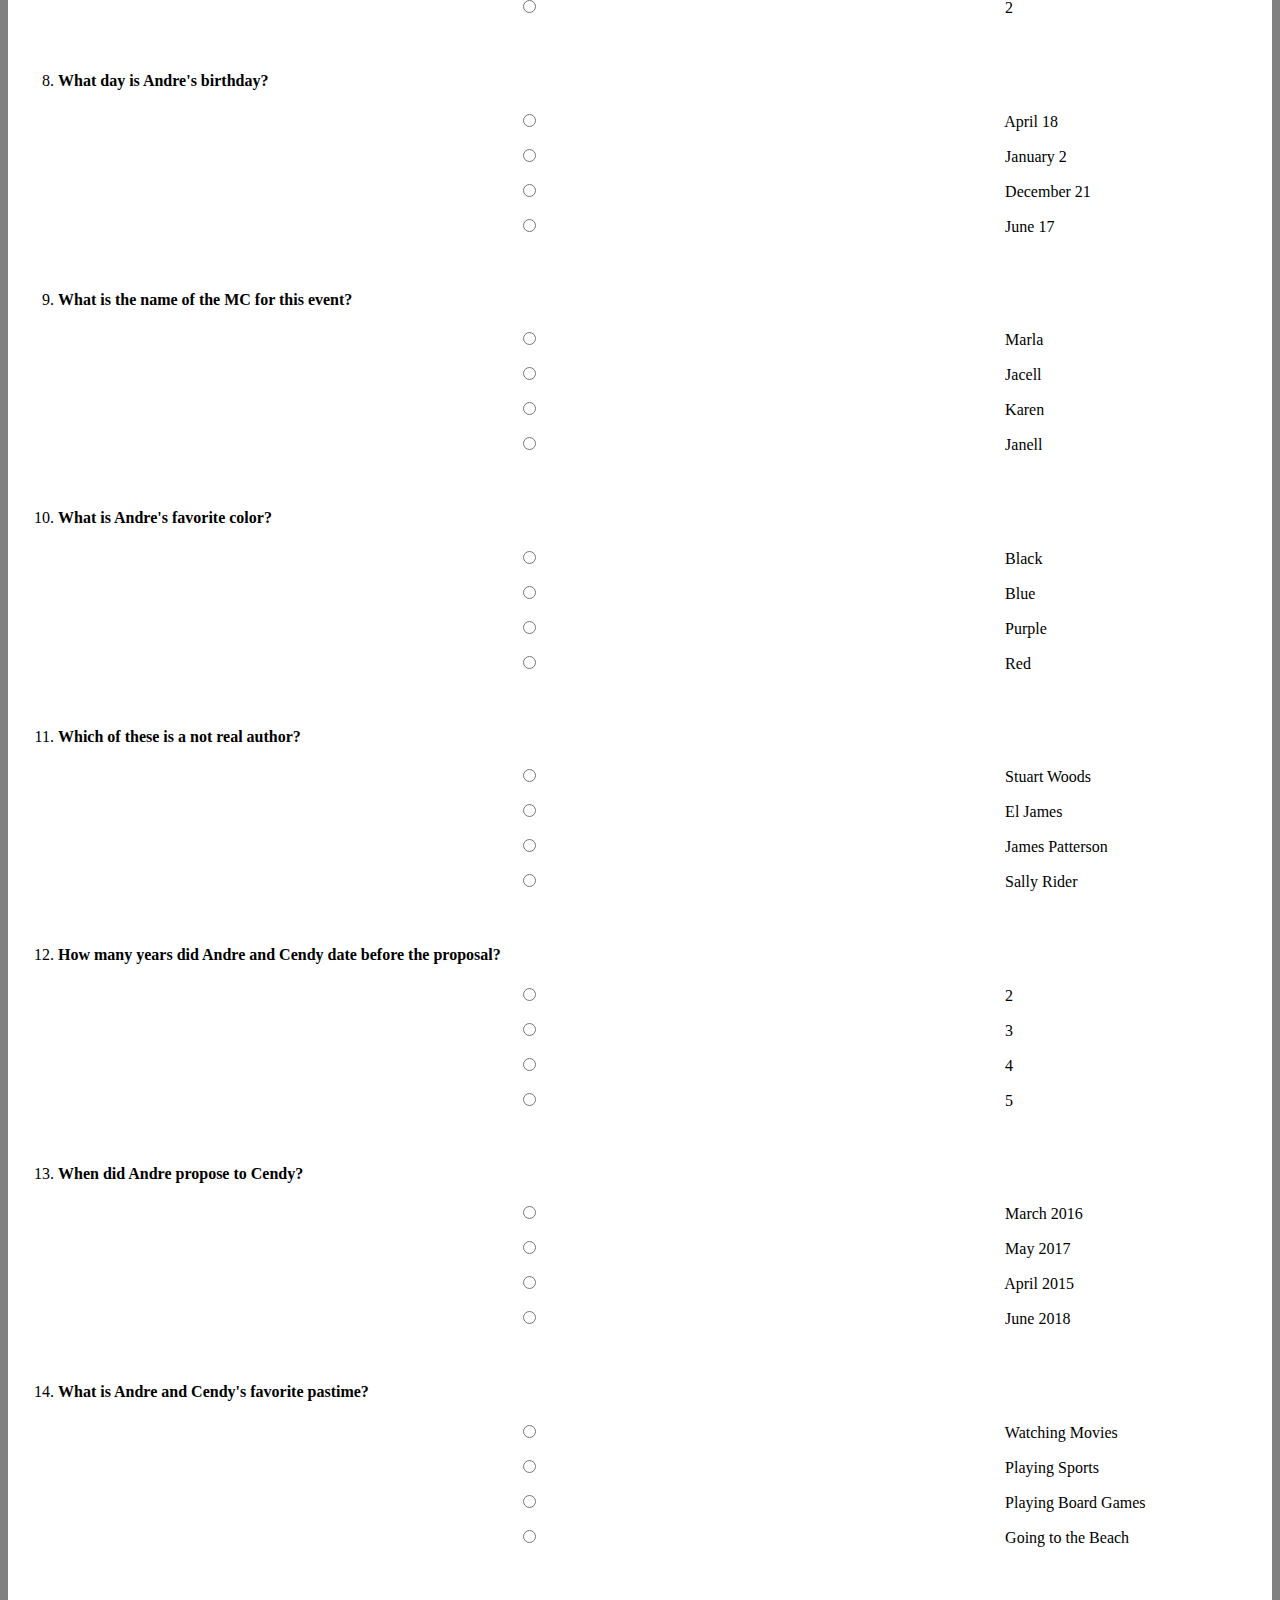
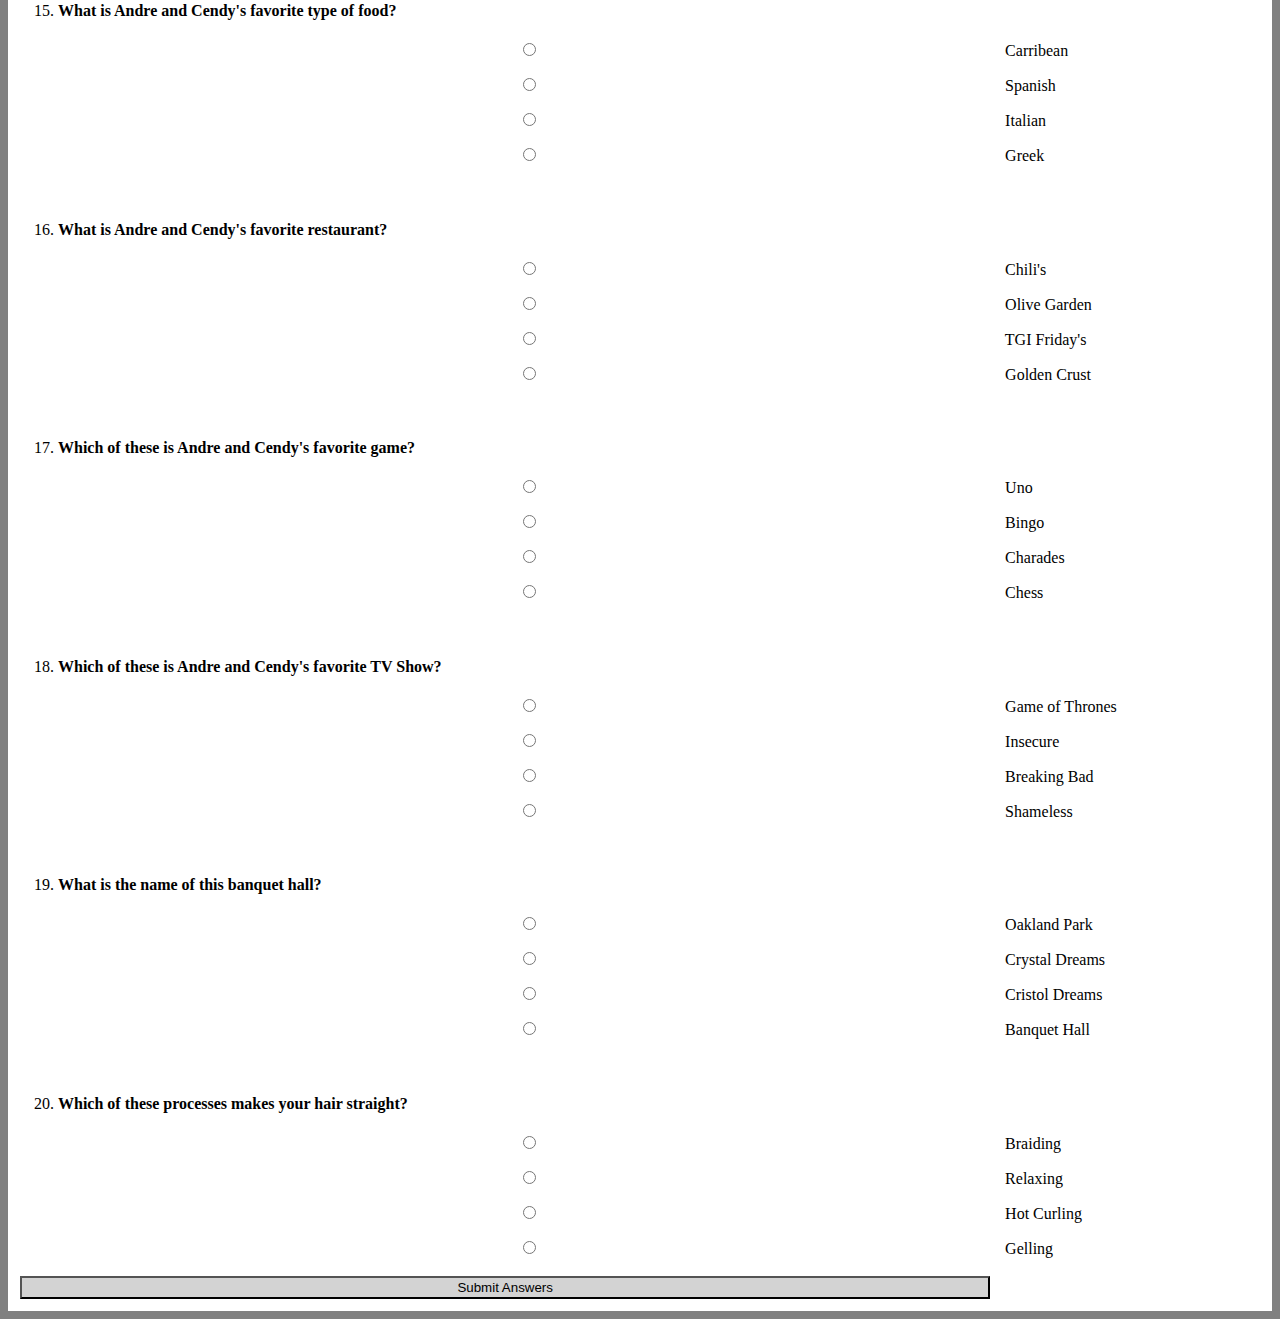
<file: weddingtrivia/questions.html>
<!Doctype html>
<html lang="en">
	<head>
        <title>Wedding Trivia</title>
        <meta charset="UTF-8">
        <meta name="author" content="Andre Burte">
        <meta name="description" content="Multiple choice game start page">
        <meta name="viewport" content="width=device-width, initial-scale=1.0, shrink-to-fit=yes">
    <!--	<link rel="stylesheet" href="https://maxcdn.bootstrapcdn.com/bootstrap/4.0.0/css/bootstrap.min.css" 
        integrity="sha384-Gn5384xqQ1aoWXA+058RXPxPg6fy4IWvTNh0E263XmFcJlSAwiGgFAW/dAiS6JXm" 
        crossorigin="anonymous"> -->
        <script src="https://code.jquery.com/jquery-3.3.1.min.js"
        integrity="sha256-FgpCb/KJQlLNfOu91ta32o/NMZxltwRo8QtmkMRdAu8="
        crossorigin="anonymous"></script>
        <link type="text/css" rel="stylesheet" href="includes/style.css">
        <script src="validate.js"></script>
	</head>
	<body>
		<header style='position:fixed;top:0px;height:auto;width:95%;color:white;background-color:blue;'>
			<span style="font-size:26px;margin-left:10px;">Questions</span>
			<span style='font-size:24px;margin-right:10px;float:right;'>Timer: <span id="timer"></span></span>
		</header>
		<hr>
		<main style='padding-top:20px'>
			<p>Answer the following questions by choosing the correct answer:<br>
			<em style="font-size:14px">(The clock is ticking, and remember, speed counts almost as much as having the correct answers.)</em></p>
			<form id="game-questions" action="process.js" method="post" onsubmit="return checkAnswers();">
				<input type="hidden" id="player1">
				<input type="hidden" id="player2">
				<input type="hidden" id="start-time">
				<ol>
					<li>
						<h4>What is Cendy's nationality?<h4>
						<p><input id="q1ans1" name="q1ans1" type="radio" value="A">
						<label for="q1ans1">Jamaican</label></p>
						<p><input id="q1ans2" name="q1ans1" type="radio" value="B">
						<label for="q1ans2">English</label></p>
						<p><input id="q1ans3" name="q1ans1" type="radio" value="C">
						<label for="q1ans3">Chinese</label></p>
						<p><input id="q1ans4" name="q1ans1" type="radio" value="D">
						<label for="q1ans4">Haitian</label></p>
					</li><br>
					<li>
						<h4>How many siblings does Cendy have?</h4>
						<p><input id="q2ans1" name="q2ans2" type="radio" value="A">
						<label for="q2ans1">2</label></p>
						<p><input id="q2ans2" name="q2ans2" type="radio" value="B">
						<label for="q2ans2">3</label></p>
						<p><input id="q2ans3" name="q2ans2" type="radio" value="C">
						<label for="q2ans3">4</label></p>
						<p><input id="q2ans4" name="q2ans2" type="radio" value="D">
						<label for="q2ans4">5</label>
					</li><br>
					<li>
						<h4>What day is Cendy's birthday?</h4>
						<p><input id="q3ans1" name="q3ans3" type="radio" value="A">
						<label for="q3ans1">January 28</label></p>
						<p><input id="q3ans2" name="q3ans3" type="radio" value="B">
						<label for="q3ans2">February 29</label></p>
						<p><input id="q3ans3" name="q3ans3" type="radio" value="C">
						<label for="q3ans3">March 17</label></p>
						<p><input id="q3ans4" name="q3ans3" type="radio" value="D">
						<label for="q3ans4">April 1</label>
					</li><br>
					<li>
						<h4>Who makes a Mach3?</h4>
						<p><input id="q4ans1" name="q4ans4" type="radio" value="A">
						<label for="q4ans1">Gillette</label></p>
						<p><input id="q4ans2" name="q4ans4" type="radio" value="B">
						<label for="q4ans2">Porche</label></p>
						<p><input id="q4ans3" name="q4ans4" type="radio" value="C">
						<label for="q4ans3">Samsung</label></p>
						<p><input id="q4ans4" name="q4ans4" type="radio" value="D">
						<label for="q4ans4">Jay-Z</label>
					</li><br>
					<li>
						<h4>What is Cendy's favorite color?</h4>
						<p><input id="q5ans1" name="q5ans5" type="radio" value="A">
						<label for="q5ans1">Blue</label></p>
						<p><input id="q5ans2" name="q5ans5" type="radio" value="B">
						<label for="q5ans2">Green</label></p>
						<p><input id="q5ans3" name="q5ans5" type="radio" value="C">
						<label for="q5ans3">Violet</label></p>
						<p><input id="q5ans4" name="q5ans5" type="radio" value="D">
						<label for="q5ans4">Black</label>
					</li><br>
					<li>
						<h4>What is Andre's nationality?</h4>
						<p><input id="q6ans1" name="q6ans6" type="radio" value="A">
						<label for="q6ans1">Haitian</label></p>
						<p><input id="q6ans2" name="q6ans6" type="radio" value="B">
						<label for="q6ans2">Jamaican</label></p>
						<p><input id="q6ans3" name="q6ans6" type="radio" value="C">
						<label for="q6ans3">English</label></p>
						<p><input id="q6ans4" name="q6ans6" type="radio" value="D">
						<label for="q6ans4">Floridian</label>
					</li><br>
					<li>
						<h4>How many siblings does Andre have?</h4>
						<p><input id="q7ans1" name="q7ans7" type="radio" value="A">
						<label for="q7ans1">1</label></p>
						<p><input id="q7ans2" name="q7ans7" type="radio" value="B">
						<label for="q7ans2">3</label></p>
						<p><input id="q7ans3" name="q7ans7" type="radio" value="C">
						<label for="q7ans3">5</label></p>
						<p><input id="q7ans4" name="q7ans7" type="radio" value="D">
						<label for="q7ans4">2</label>
					</li><br>
					<li>
						<h4>What day is Andre's birthday?</h4>
						<p><input id="q8ans1" name="q8ans8" type="radio" value="A">
						<label for="q8ans1">April 18</label></p>
						<p><input id="q8ans2" name="q8ans8" type="radio" value="B">
						<label for="q8ans2">January 2</label></p>
						<p><input id="q8ans3" name="q8ans8" type="radio" value="C">
						<label for="q8ans3">December 21</label></p>
						<p><input id="q8ans4" name="q8ans8" type="radio" value="D">
						<label for="q8ans4">June 17</label>
					</li><br>
					<li>
						<h4>What is the name of the MC for this event?</h4>
						<p><input id="q9ans1" name="q9ans9" type="radio" value="A">
						<label for="q9ans1">Marla</label></p>
						<p><input id="q9ans2" name="q9ans9" type="radio" value="B">
						<label for="q9ans2">Jacell</label></p>
						<p><input id="q9ans3" name="q9ans9" type="radio" value="C">
						<label for="q9ans3">Karen</label></p>
						<p><input id="q9ans4" name="q9ans9" type="radio" value="D">
						<label for="q9ans4">Janell</label>
					</li><br>
					<li>
						<h4>What is Andre's favorite color?</h4>
						<p><input id="q10ans1" name="q10ans10" type="radio" value="A">
						<label for="q10ans1">Black</label></p>
						<p><input id="q10ans2" name="q10ans10" type="radio" value="B">
						<label for="q10ans2">Blue</label></p>
						<p><input id="q10ans3" name="q10ans10" type="radio" value="C">
						<label for="q10ans3">Purple</label></p>
						<p><input id="q10ans4" name="q10ans10" type="radio" value="D">
						<label for="q10ans4">Red</label></p>
					</li><br>
					<li>
						<h4>Which of these is a not real author?</h4>
						<p><input id="q11ans1" name="q11ans11" type="radio" value="A">
						<label for="q11ans1">Stuart Woods</label></p>
						<p><input id="q11ans2" name="q11ans11" type="radio" value="B">
						<label for="q11ans2">El James</label></p>
						<p><input id="q11ans3" name="q11ans11" type="radio" value="C">
						<label for="q11ans3">James Patterson</label></p>
						<p><input id="q11ans4" name="q11ans11" type="radio" value="D">
						<label for="q11ans4">Sally Rider</label></p>
					</li><br>
					<li>
						<h4>How many years did Andre and Cendy date before the proposal?</h4>
						<p><input id="q12ans1" name="q12ans12" type="radio" value="A">
						<label for="q12ans1">2</label></p>
						<p><input id="q12ans2" name="q12ans12" type="radio" value="B">
						<label for="q12ans2">3</label></p>
						<p><input id="q12ans3" name="q12ans12" type="radio" value="C">
						<label for="q12ans3">4</label></p>
						<p><input id="q12ans4" name="q12ans12" type="radio" value="D">
						<label for="q12ans4">5</label>
					</li><br>
					<li>
						<h4>When did Andre  propose to Cendy?</h4>
						<p><input id="q13ans1" name="q13ans13" type="radio" value="A">
						<label for="q13ans1">March 2016</label></p>
						<p><input id="q13ans2" name="q13ans13" type="radio" value="B">
						<label for="q13ans2">May 2017</label></p>
						<p><input id="q13ans3" name="q13ans13" type="radio" value="C">
						<label for="q13ans3">April 2015</label></p>
						<p><input id="q13ans4" name="q13ans13" type="radio" value="D">
						<label for="q13ans4">June 2018</label></p>
					</li><br>
					<li>
						<h4>What is Andre and Cendy's favorite pastime?</h4>
						<p><input id="q14ans1" name="q14ans14" type="radio" value="A">
						<label for="q14ans1">Watching Movies</label></p>
						<p><input id="q14ans2" name="q14ans14" type="radio" value="B">
						<label for="q14ans2">Playing Sports</label></p>
						<p><input id="q14ans3" name="q14ans14" type="radio" value="C">
						<label for="q14ans3">Playing Board Games</label></p>
						<p><input id="q14ans4" name="q14ans14" type="radio" value="D">
						<label for="q14ans4">Going to the Beach</label></p>
					</li><br>
					<li>
						<h4>What is Andre and Cendy's favorite type of food?</h4>
						<p><input id="q15ans1" name="q15ans15" type="radio" value="A">
						<label for="q15ans1">Carribean</label></p>
						<p><input id="q15ans2" name="q15ans15" type="radio" value="B">
						<label for="q15ans2">Spanish</label></p>
						<p><input id="q15ans3" name="q15ans15" type="radio" value="C">
						<label for="q15ans3">Italian</label></p>
						<p><input id="q15ans4" name="q15ans15" type="radio" value="D">
						<label for="q15ans4">Greek</label></p>
					</li><br>
					<li>
						<h4>What is Andre and Cendy's favorite restaurant?</h4>
						<p><input id="q16ans1" name="q16ans16" type="radio" value="A">
						<label for="q16ans1">Chili's</label></p>
						<p><input id="q16ans2" name="q16ans16" type="radio" value="B">
						<label for="q16ans2">Olive Garden</label></p>
						<p><input id="q16ans3" name="q16ans16" type="radio" value="C">
						<label for="q16ans3">TGI Friday's</label></p>
						<p><input id="q16ans4" name="q16ans16" type="radio" value="D">
						<label for="q16ans4">Golden Crust</label></p>
					</li><br>
					<li>
						<h4>Which of these is Andre and Cendy's favorite game?</h4>
						<p><input id="q17ans1" name="q17ans17" type="radio" value="A">
						<label for="q17ans1">Uno</label></p>
						<p><input id="q17ans2" name="q17ans17" type="radio" value="B">
						<label for="q17ans2">Bingo</label></p>
						<p><input id="q17ans3" name="q17ans17" type="radio" value="C">
						<label for="q17ans3">Charades</label></p>
						<p><input id="q17ans4" name="q17ans17" type="radio" value="D">
						<label for="q17ans4">Chess</label></p>
					</li><br>
					<li>
						<h4>Which of these is Andre and Cendy's favorite TV Show?</h4>
						<p><input id="q18ans1" name="q18ans18" type="radio" value="A">
						<label for="q18ans1">Game of Thrones</label></p>
						<p><input id="q18ans2" name="q18ans18" type="radio" value="B">
						<label for="q18ans2">Insecure</label></p>
						<p><input id="q18ans3" name="q18ans18" type="radio" value="C">
						<label for="q18ans3">Breaking Bad</label></p>
						<p><input id="q18ans4" name="q18ans18" type="radio" value="D">
						<label for="q18ans4">Shameless</label></p>
					</li><br>
					<li>
						<h4>What is the name of this banquet hall?</h4>
						<p><input id="q19ans1" name="q19ans19" type="radio" value="A">
						<label for="q19ans1">Oakland Park</label></p>
						<p><input id="q19ans2" name="q19ans19" type="radio" value="B">
						<label for="q19ans2">Crystal Dreams</label></p>
						<p><input id="q19ans3" name="q19ans19" type="radio" value="C">
						<label for="q19ans3">Cristol Dreams</label></p>
						<p><input id="q19ans4" name="q19ans19" type="radio" value="D">
						<label for="q19ans4">Banquet Hall</label></p>
					</li><br>
					<li>
						<h4>Which of these processes makes your hair straight?</h4>
						<p><input id="q20ans1" name="q20ans20" type="radio" value="A">
						<label for="q20ans1">Braiding</label></p>
						<p><input id="q20ans2" name="q20ans20" type="radio" value="B">
						<label for="q20ans2">Relaxing</label></p>
						<p><input id="q20ans3" name="q20ans20" type="radio" value="C">
						<label for="q20ans3">Hot Curling</label></p>
						<p><input id="q20ans4" name="q20ans20" type="radio" value="D">
						<label for="q20ans4">Gelling</label></p>
					</li>	
				</ol>
				<input type="submit" value="Submit Answers">
			</form>
		</main>
		<script type="text/javascript" language="javascript">
			$(document).ready(function(){

				console.log("my jquery is reaty");
				setInterval(function(){
					var timestr = $('#timer').html();
					var currentTime = 0;
					if(timestr.length > 0) currentTime = parseInt(timestr);
					currentTime++;
					$('#timer').html(currentTime);		
				},1000);
			});
		</script>
	</body>
</file>
<file: birthdaycalculator/birthday_calculator.css>
body {
	background-image: url(assets/cupcake.jpg);
	background-position: center center;
	background-repeat: no-repeat;
	background-size: 100% 100%;
	color: black;
	text-align: left;
	font-size: 20px;
	font-family: arial, Serif;
	font-weight: bold;
	padding: 4px;
}

h1 {
	text-align: center;
}

#container {
	width: 48%;
	height: 565px;
	padding: 7px;
	float: right;
}

#calculationOutput {
	color: purple;
	line-height: 5px;
	font-size: 25px;
}

button {
	color: white;
	font-size: 18px;
	background-color: Green;
	border-radius: 8px;
}

button:hover {
	background-color: LightSeaGreen;
}

#button-area {
	text-align: center;
}

input:focus {
    background-color: lightgreen;
}

#calculationOutput {
	text-align: center;
}

footer {
	width: 100%;
	height: 22px;
	background: black;
	color: white;
	font-family: Serif, Georgia;
	font-size: 16px;
	text-align: center;
	position: fixed;
	left: 0px;
	bottom: 0px;
	padding: 5px
}

#your-day {
	width: 50%;
	height: 585px;
	background-image: url("assets/furries.jpg");
	display: none;
	float: left;
}

#your-day:hover{
	opacity: 0.1;
}

#refresh {
	font-size: 16px;
	color: black;
}

#btn-container {
	display: inline;
	position: fixed;
	bottom: 30px;
}

#arrow {
	font-size: 45px;
	color: white;
}

#arrow-container {
	background: green;
	font-size: 32px;
	text-align: center;
	color: white;
	height: 64px;
	float: left;
	padding: 3px 3px;
	border-radius: 16px;
	border-style: inset;
}
</file>
<file: counting101/101style.css>
body {
	margin: 0;
	text-align: center;
	font-size: 22px;
}

#outer-container {
	padding: 40px;
	border: 2px solid black;
	margin-top: 40px;
}

#inner-container {
	padding: 30px;
	border: 2px solid black;
	margin-top: 20px;
}

#num {
	color: green;
	font-size: 36px;
	font-style: oblique;
	font-weight: bold;
}

#good-job {
	font-size: 25px;
}

input {
	padding: 5px;
	font-style: ;
	font-weight: bolder;
}

button {
	margin: 5px 10px;
}

#left-pic {
	background: url(assets/images/unicorn-head-right.png);
	background-size: cover;
	position: fixed;
	left: 0;
}

#right-pic {
	background: url(assets/images/unicorn-head-slight-left.png);
	background-size: cover;
	position: fixed;
	right: 0;
}

.flash-pic {
	width: 320px;
	height: 434px;
	background-position: center;
	bottom: 0;
	z-index: 10;
	display: none;
}

#welcome {
	width: 98%;
	height: 100%;
	background: #fff;
	color: blue;
	position: absolute;
	top: 0;
	opacity: 1;
	margin: auto;
}

#my-welcome {
	font-size: 2em;
	margin-top: 40px;
}

#welcome img {
	width: ;
	height: 82%;
	margin: 0;
	position: absolute;
	top: 50%;
	left: 50%;
	transform: translate(-50%, -40%);
	border: 1px solid red;
	border-radius: 50%;
	box-shadow: 10px 20px 25px 5px #444;
}
</file>
<file: luckynumbers/mycss.css>
body {
	text-align: center;
}

.container {
	display: grid;
}

#mynums {
	display: block;
	width: auto;
	height: auto;
}

#buttons-container {
	width: 30%;
	height: auto;
	padding: 2px;
	/*border: 2px solid black;*/
	margin: 0 auto;
}

#special-num {
	width: auto;
	height: auto;
	padding: 2px;
	color: red;
	background: gray;
	font-family: arial;
	font-size: 24px;
	font-weight: bold;
	border: 3px solid silver;
	border-radius: 40px;
	display: inline-block;
}

.nums{
	width: 320px;
	height: 68px;
	font-size: 22px;
	border: 1px solid black;
	border-radius: 30px;
	display: inline-block;
	margin: 5px;
}

button {
	height: 50px;
	font-size: 20px;
	border: outset;
	border-radius: 30px;
	padding: 3px;
	margin-top: 5px;
}

button:hover {
	border: inset;
	background-color: red;
}

button:active {
	background-color: lightgreen;
}

.game-selector {
	display: block;
	width: 100%;
}
</file>
<file: spellit/style.css>
@media only screen and (max-width: 600px) {
  body {
    color: black;
  }
}

body {
	background: url(assets/images/street-sign.jpg), black;
	background-size: cover;
	background-repeat: no-repeat;
	background-attachment: fixed;
	color: white;
}
/*
header {
	height: 25px;
	background-color: #ffb;
	padding: 7px;
	text-align: right;
	position: relative;
}

#container {
	height: 100%;
	color: white;
	text-align: center;
	font-size: 20px;
}

/*#map {
	width: 500px;
	height: 300px;
	margin: 2em;
	padding: 0;
	display: none;
	float: right;
}*/


footer {
	width: 100%;
	height: 30px;
	background: #333;
	padding: 7px;
	text-align: center;
	position: fixed;
	bottom: 0;
	margin: 0;
	display: block;
}

//li {
	line-height: 1.6;
	width: 10%;
	float: left;
}

#word {
	font: 40px;
	//float: right;
}

#problem {
	font: 40px;
	//float: right;
}

/*#carouselExample {
	height: 300px;
	background: gray;
	text-align: center;
	margin: 5px;
}*/

#spelling-words {
	color: black;
}

#system-panel {
	background: lightgray;
	padding: 10px;
	margin: 20px;
}

#answer {
	font-size: 25px;
	margin: 4px;
}

#word-answer-is {
	font-size: 25px;
}

#math-answer-is {
	font-size: 25px;
}

.right {
	color: green;
	font-weight: bold;
}

.wrong {
	color: red;
	font-weight: bold;
}

#start-message {
	text-align: center;
}

#pic-container {
	margin-left: 10px;
}

#my-name {
	font-size: 20px;
	font-weight: bold;	
}

#my-pic {
	width: 80px;
	height: 82px;
	border: 1px solid black;
	//border-radius: 50%;
}

#game-panel {
	color: black;
}

.game-panel-heading {
	color: black;
}

.carousel-item {
	width: auto;
	height: 300px;
	//background: white;
	padding-top: 10%;
	padding-bottom: 15%;
	padding-left: 5%;
}

#flash-words {
	margin-left: 300px;
	text-transform: uppercase;
}

.big-text {
	font-size: 80px;
}

.btn {
	border-style: outset;
}

input {
	border-style: inset;
}

#main-container {
	background: url(assets/images/sheep.jp), beige;
	background-size: cover;
	background-repeat: no-repeat;
}
</file>
<file: aboutme/assets/css/main.css>
@import url("https://fonts.googleapis.com/css?family=Open+Sans:300,300italic,600,600italic,700");
@import url("fontawesome-all.min.css");

/*
	Miniport by HTML5 UP
	html5up.net | @ajlkn
	Free for personal and commercial use under the CCA 3.0 license (html5up.net/license)
*/

html, body, div, span, applet, object,
iframe, h1, h2, h3, h4, h5, h6, p, blockquote,
pre, a, abbr, acronym, address, big, cite,
code, del, dfn, em, img, ins, kbd, q, s, samp,
small, strike, strong, sub, sup, tt, var, b,
u, i, center, dl, dt, dd, ol, ul, li, fieldset,
form, label, legend, table, caption, tbody,
tfoot, thead, tr, th, td, article, aside,
canvas, details, embed, figure, figcaption,
footer, header, hgroup, menu, nav, output, ruby,
section, summary, time, mark, audio, video {
	margin: 0;
	padding: 0;
	border: 0;
	font-size: 100%;
	font: inherit;
	vertical-align: baseline;}

article, aside, details, figcaption, figure,
footer, header, hgroup, menu, nav, section {
	display: block;}

body {
	line-height: 1;
}

ol, ul {
	list-style: none;
}

blockquote, q {
	quotes: none;
}

	blockquote:before, blockquote:after, q:before, q:after {
		content: '';
		content: none;
	}

table {
	border-collapse: collapse;
	border-spacing: 0;
}

body {
	-webkit-text-size-adjust: none;
}

mark {
	background-color: transparent;
	color: inherit;
}

input::-moz-focus-inner {
	border: 0;
	padding: 0;
}

input, select, textarea {
	-moz-appearance: none;
	-webkit-appearance: none;
	-ms-appearance: none;
	appearance: none;
}

/* Basic */

	html {
		box-sizing: border-box;
	}

	*, *:before, *:after {
		box-sizing: inherit;
	}

	body {
		padding-top: 3.5em;
	}

		body.is-preload *, body.is-preload *:before, body.is-preload *:after {
			-moz-animation: none !important;
			-webkit-animation: none !important;
			-ms-animation: none !important;
			animation: none !important;
			-moz-transition: none !important;
			-webkit-transition: none !important;
			-ms-transition: none !important;
			transition: none !important;
		}

	body, input, textarea, select {
		font-family: 'Open Sans', sans-serif;
		line-height: 1.85em;
		color: #888;
		font-weight: 300;
		font-size: 13pt;
	}

	a {
		-moz-transition: color .2s ease-in-out;
		-webkit-transition: color .2s ease-in-out;
		-ms-transition: color .2s ease-in-out;
		transition: color .2s ease-in-out;
		color: #43B3E0;
		text-decoration: underline;
	}

		a:hover {
			color: #43bff0 !important;
		}

		a img {
			border: 0;
		}

	b, strong {
		font-weight: 600;
		color: #3e3e3e;
	}

	i, em {
		font-style: italic;
	}

	sub {
		position: relative;
		top: 0.5em;
		font-size: 0.8em;
	}

	sup {
		position: relative;
		top: -0.5em;
		font-size: 0.8em;
	}

	blockquote {
		border-left: solid 0.75em #eee;
		padding: 1em 0 1em 1.5em;
		font-style: italic;
	}

	h1, h2, h3, h4, h5, h6 {
		color: #3e3e3e;
		margin: 0 0 0.75em 0;
	}

	h1 a, h2 a, h3 a, h4 a, h5 a, h6 a {
		text-decoration: none;
		color: inherit;
	}

	h2, h3, h4, h5, h6 {
		font-weight: 700;
	}

	h1 {
		font-size: 3.25em;
		letter-spacing: -0.025em;
		font-weight: 300;
	}

		h1 strong {
			font-weight: 700;
		}

	h2 {
		font-size: 2em;
		letter-spacing: -0.015em;
	}

	h3 {
		font-size: 1.5em;
		letter-spacing: -0.015em;
	}

	em, i {
		font-style: italic;
	}

	br.clear {
		clear: both;
	}

	hr {
		border: 0;
		border-top: solid 1px #444;
		border-top-color: rgba(0, 0, 0, 0.35);
		box-shadow: 0px 1px 0px 0px rgba(255, 255, 255, 0.1);
		height: 1px;
		margin: 3em 0;
	}

	p, ul, ol, dl, table {
		margin-bottom: 2em;
	}

	header {
		margin: 0 0 3em 0;
	}

		header > p {
			font-size: 1.25em;
			margin: 0;
		}

	footer {
		margin: 3em 0 0 0;
	}

		footer > p {
			font-size: 1.25em;
		}

/* Container */

	.container {
		margin: 0 auto;
		max-width: calc(100% - 50px);
		width: 1200px;
	}

		.container.medium {
			width: 900px;
		}

		@media screen and (max-width: 1680px) {

			.container {
				width: 1200px;
			}

				.container.medium {
					width: 900px;
				}

		}

		@media screen and (max-width: 1280px) {

			.container {
				width: 960px;
			}

				.container.medium {
					width: 720px;
				}

		}

		@media screen and (max-width: 980px) {

			.container {
				width: 100%;
			}

				.container.medium {
					width: 75%;
				}

		}

		@media screen and (max-width: 736px) {

			.container {
				width: 100%;
				max-width: calc(100% - 30px);
			}

				.container.medium {
					width: 100%;
				}

		}

/* Row */

	.row {
		display: flex;
		flex-wrap: wrap;
		box-sizing: border-box;
		align-items: stretch;
	}

		.row > * {
			box-sizing: border-box;
		}

		.row.gtr-uniform > * > :last-child {
			margin-bottom: 0;
		}

		.row.aln-left {
			justify-content: flex-start;
		}

		.row.aln-center {
			justify-content: center;
		}

		.row.aln-right {
			justify-content: flex-end;
		}

		.row.aln-top {
			align-items: flex-start;
		}

		.row.aln-middle {
			align-items: center;
		}

		.row.aln-bottom {
			align-items: flex-end;
		}

		.row > .imp {
			order: -1;
		}

		.row > .col-1 {
			width: 8.33333%;
		}

		.row > .off-1 {
			margin-left: 8.33333%;
		}

		.row > .col-2 {
			width: 16.66667%;
		}

		.row > .off-2 {
			margin-left: 16.66667%;
		}

		.row > .col-3 {
			width: 25%;
		}

		.row > .off-3 {
			margin-left: 25%;
		}

		.row > .col-4 {
			width: 33.33333%;
		}

		.row > .off-4 {
			margin-left: 33.33333%;
		}

		.row > .col-5 {
			width: 41.66667%;
		}

		.row > .off-5 {
			margin-left: 41.66667%;
		}

		.row > .col-6 {
			width: 50%;
		}

		.row > .off-6 {
			margin-left: 50%;
		}

		.row > .col-7 {
			width: 58.33333%;
		}

		.row > .off-7 {
			margin-left: 58.33333%;
		}

		.row > .col-8 {
			width: 66.66667%;
		}

		.row > .off-8 {
			margin-left: 66.66667%;
		}

		.row > .col-9 {
			width: 75%;
		}

		.row > .off-9 {
			margin-left: 75%;
		}

		.row > .col-10 {
			width: 83.33333%;
		}

		.row > .off-10 {
			margin-left: 83.33333%;
		}

		.row > .col-11 {
			width: 91.66667%;
		}

		.row > .off-11 {
			margin-left: 91.66667%;
		}

		.row > .col-12 {
			width: 100%;
		}

		.row > .off-12 {
			margin-left: 100%;
		}

		.row.gtr-0 {
			margin-top: 0px;
			margin-left: 0px;
		}

			.row.gtr-0 > * {
				padding: 0px 0 0 0px;
			}

			.row.gtr-0.gtr-uniform {
				margin-top: 0px;
			}

				.row.gtr-0.gtr-uniform > * {
					padding-top: 0px;
				}

		.row.gtr-25 {
			margin-top: -6.25px;
			margin-left: -6.25px;
		}

			.row.gtr-25 > * {
				padding: 6.25px 0 0 6.25px;
			}

			.row.gtr-25.gtr-uniform {
				margin-top: -6.25px;
			}

				.row.gtr-25.gtr-uniform > * {
					padding-top: 6.25px;
				}

		.row.gtr-50 {
			margin-top: -12.5px;
			margin-left: -12.5px;
		}

			.row.gtr-50 > * {
				padding: 12.5px 0 0 12.5px;
			}

			.row.gtr-50.gtr-uniform {
				margin-top: -12.5px;
			}

				.row.gtr-50.gtr-uniform > * {
					padding-top: 12.5px;
				}

		.row {
			margin-top: -25px;
			margin-left: -25px;
		}

			.row > * {
				padding: 25px 0 0 25px;
			}

			.row.gtr-uniform {
				margin-top: -25px;
			}

				.row.gtr-uniform > * {
					padding-top: 25px;
				}

		.row.gtr-150 {
			margin-top: -37.5px;
			margin-left: -37.5px;
		}

			.row.gtr-150 > * {
				padding: 37.5px 0 0 37.5px;
			}

			.row.gtr-150.gtr-uniform {
				margin-top: -37.5px;
			}

				.row.gtr-150.gtr-uniform > * {
					padding-top: 37.5px;
				}

		.row.gtr-200 {
			margin-top: -50px;
			margin-left: -50px;
		}

			.row.gtr-200 > * {
				padding: 50px 0 0 50px;
			}

			.row.gtr-200.gtr-uniform {
				margin-top: -50px;
			}

				.row.gtr-200.gtr-uniform > * {
					padding-top: 50px;
				}

		@media screen and (max-width: 1680px) {

			.row {
				display: flex;
				flex-wrap: wrap;
				box-sizing: border-box;
				align-items: stretch;
			}

				.row > * {
					box-sizing: border-box;
				}

				.row.gtr-uniform > * > :last-child {
					margin-bottom: 0;
				}

				.row.aln-left {
					justify-content: flex-start;
				}

				.row.aln-center {
					justify-content: center;
				}

				.row.aln-right {
					justify-content: flex-end;
				}

				.row.aln-top {
					align-items: flex-start;
				}

				.row.aln-middle {
					align-items: center;
				}

				.row.aln-bottom {
					align-items: flex-end;
				}

				.row > .imp-xlarge {
					order: -1;
				}

				.row > .col-1-xlarge {
					width: 8.33333%;
				}

				.row > .off-1-xlarge {
					margin-left: 8.33333%;
				}

				.row > .col-2-xlarge {
					width: 16.66667%;
				}

				.row > .off-2-xlarge {
					margin-left: 16.66667%;
				}

				.row > .col-3-xlarge {
					width: 25%;
				}

				.row > .off-3-xlarge {
					margin-left: 25%;
				}

				.row > .col-4-xlarge {
					width: 33.33333%;
				}

				.row > .off-4-xlarge {
					margin-left: 33.33333%;
				}

				.row > .col-5-xlarge {
					width: 41.66667%;
				}

				.row > .off-5-xlarge {
					margin-left: 41.66667%;
				}

				.row > .col-6-xlarge {
					width: 50%;
				}

				.row > .off-6-xlarge {
					margin-left: 50%;
				}

				.row > .col-7-xlarge {
					width: 58.33333%;
				}

				.row > .off-7-xlarge {
					margin-left: 58.33333%;
				}

				.row > .col-8-xlarge {
					width: 66.66667%;
				}

				.row > .off-8-xlarge {
					margin-left: 66.66667%;
				}

				.row > .col-9-xlarge {
					width: 75%;
				}

				.row > .off-9-xlarge {
					margin-left: 75%;
				}

				.row > .col-10-xlarge {
					width: 83.33333%;
				}

				.row > .off-10-xlarge {
					margin-left: 83.33333%;
				}

				.row > .col-11-xlarge {
					width: 91.66667%;
				}

				.row > .off-11-xlarge {
					margin-left: 91.66667%;
				}

				.row > .col-12-xlarge {
					width: 100%;
				}

				.row > .off-12-xlarge {
					margin-left: 100%;
				}

				.row.gtr-0 {
					margin-top: 0px;
					margin-left: 0px;
				}

					.row.gtr-0 > * {
						padding: 0px 0 0 0px;
					}

					.row.gtr-0.gtr-uniform {
						margin-top: 0px;
					}

						.row.gtr-0.gtr-uniform > * {
							padding-top: 0px;
						}

				.row.gtr-25 {
					margin-top: -6.25px;
					margin-left: -6.25px;
				}

					.row.gtr-25 > * {
						padding: 6.25px 0 0 6.25px;
					}

					.row.gtr-25.gtr-uniform {
						margin-top: -6.25px;
					}

						.row.gtr-25.gtr-uniform > * {
							padding-top: 6.25px;
						}

				.row.gtr-50 {
					margin-top: -12.5px;
					margin-left: -12.5px;
				}

					.row.gtr-50 > * {
						padding: 12.5px 0 0 12.5px;
					}

					.row.gtr-50.gtr-uniform {
						margin-top: -12.5px;
					}

						.row.gtr-50.gtr-uniform > * {
							padding-top: 12.5px;
						}

				.row {
					margin-top: -25px;
					margin-left: -25px;
				}

					.row > * {
						padding: 25px 0 0 25px;
					}

					.row.gtr-uniform {
						margin-top: -25px;
					}

						.row.gtr-uniform > * {
							padding-top: 25px;
						}

				.row.gtr-150 {
					margin-top: -37.5px;
					margin-left: -37.5px;
				}

					.row.gtr-150 > * {
						padding: 37.5px 0 0 37.5px;
					}

					.row.gtr-150.gtr-uniform {
						margin-top: -37.5px;
					}

						.row.gtr-150.gtr-uniform > * {
							padding-top: 37.5px;
						}

				.row.gtr-200 {
					margin-top: -50px;
					margin-left: -50px;
				}

					.row.gtr-200 > * {
						padding: 50px 0 0 50px;
					}

					.row.gtr-200.gtr-uniform {
						margin-top: -50px;
					}

						.row.gtr-200.gtr-uniform > * {
							padding-top: 50px;
						}

		}

		@media screen and (max-width: 1280px) {

			.row {
				display: flex;
				flex-wrap: wrap;
				box-sizing: border-box;
				align-items: stretch;
			}

				.row > * {
					box-sizing: border-box;
				}

				.row.gtr-uniform > * > :last-child {
					margin-bottom: 0;
				}

				.row.aln-left {
					justify-content: flex-start;
				}

				.row.aln-center {
					justify-content: center;
				}

				.row.aln-right {
					justify-content: flex-end;
				}

				.row.aln-top {
					align-items: flex-start;
				}

				.row.aln-middle {
					align-items: center;
				}

				.row.aln-bottom {
					align-items: flex-end;
				}

				.row > .imp-large {
					order: -1;
				}

				.row > .col-1-large {
					width: 8.33333%;
				}

				.row > .off-1-large {
					margin-left: 8.33333%;
				}

				.row > .col-2-large {
					width: 16.66667%;
				}

				.row > .off-2-large {
					margin-left: 16.66667%;
				}

				.row > .col-3-large {
					width: 25%;
				}

				.row > .off-3-large {
					margin-left: 25%;
				}

				.row > .col-4-large {
					width: 33.33333%;
				}

				.row > .off-4-large {
					margin-left: 33.33333%;
				}

				.row > .col-5-large {
					width: 41.66667%;
				}

				.row > .off-5-large {
					margin-left: 41.66667%;
				}

				.row > .col-6-large {
					width: 50%;
				}

				.row > .off-6-large {
					margin-left: 50%;
				}

				.row > .col-7-large {
					width: 58.33333%;
				}

				.row > .off-7-large {
					margin-left: 58.33333%;
				}

				.row > .col-8-large {
					width: 66.66667%;
				}

				.row > .off-8-large {
					margin-left: 66.66667%;
				}

				.row > .col-9-large {
					width: 75%;
				}

				.row > .off-9-large {
					margin-left: 75%;
				}

				.row > .col-10-large {
					width: 83.33333%;
				}

				.row > .off-10-large {
					margin-left: 83.33333%;
				}

				.row > .col-11-large {
					width: 91.66667%;
				}

				.row > .off-11-large {
					margin-left: 91.66667%;
				}

				.row > .col-12-large {
					width: 100%;
				}

				.row > .off-12-large {
					margin-left: 100%;
				}

				.row.gtr-0 {
					margin-top: 0px;
					margin-left: 0px;
				}

					.row.gtr-0 > * {
						padding: 0px 0 0 0px;
					}

					.row.gtr-0.gtr-uniform {
						margin-top: 0px;
					}

						.row.gtr-0.gtr-uniform > * {
							padding-top: 0px;
						}

				.row.gtr-25 {
					margin-top: -6.25px;
					margin-left: -6.25px;
				}

					.row.gtr-25 > * {
						padding: 6.25px 0 0 6.25px;
					}

					.row.gtr-25.gtr-uniform {
						margin-top: -6.25px;
					}

						.row.gtr-25.gtr-uniform > * {
							padding-top: 6.25px;
						}

				.row.gtr-50 {
					margin-top: -12.5px;
					margin-left: -12.5px;
				}

					.row.gtr-50 > * {
						padding: 12.5px 0 0 12.5px;
					}

					.row.gtr-50.gtr-uniform {
						margin-top: -12.5px;
					}

						.row.gtr-50.gtr-uniform > * {
							padding-top: 12.5px;
						}

				.row {
					margin-top: -25px;
					margin-left: -25px;
				}

					.row > * {
						padding: 25px 0 0 25px;
					}

					.row.gtr-uniform {
						margin-top: -25px;
					}

						.row.gtr-uniform > * {
							padding-top: 25px;
						}

				.row.gtr-150 {
					margin-top: -37.5px;
					margin-left: -37.5px;
				}

					.row.gtr-150 > * {
						padding: 37.5px 0 0 37.5px;
					}

					.row.gtr-150.gtr-uniform {
						margin-top: -37.5px;
					}

						.row.gtr-150.gtr-uniform > * {
							padding-top: 37.5px;
						}

				.row.gtr-200 {
					margin-top: -50px;
					margin-left: -50px;
				}

					.row.gtr-200 > * {
						padding: 50px 0 0 50px;
					}

					.row.gtr-200.gtr-uniform {
						margin-top: -50px;
					}

						.row.gtr-200.gtr-uniform > * {
							padding-top: 50px;
						}

		}

		@media screen and (max-width: 980px) {

			.row {
				display: flex;
				flex-wrap: wrap;
				box-sizing: border-box;
				align-items: stretch;
			}

				.row > * {
					box-sizing: border-box;
				}

				.row.gtr-uniform > * > :last-child {
					margin-bottom: 0;
				}

				.row.aln-left {
					justify-content: flex-start;
				}

				.row.aln-center {
					justify-content: center;
				}

				.row.aln-right {
					justify-content: flex-end;
				}

				.row.aln-top {
					align-items: flex-start;
				}

				.row.aln-middle {
					align-items: center;
				}

				.row.aln-bottom {
					align-items: flex-end;
				}

				.row > .imp-medium {
					order: -1;
				}

				.row > .col-1-medium {
					width: 8.33333%;
				}

				.row > .off-1-medium {
					margin-left: 8.33333%;
				}

				.row > .col-2-medium {
					width: 16.66667%;
				}

				.row > .off-2-medium {
					margin-left: 16.66667%;
				}

				.row > .col-3-medium {
					width: 25%;
				}

				.row > .off-3-medium {
					margin-left: 25%;
				}

				.row > .col-4-medium {
					width: 33.33333%;
				}

				.row > .off-4-medium {
					margin-left: 33.33333%;
				}

				.row > .col-5-medium {
					width: 41.66667%;
				}

				.row > .off-5-medium {
					margin-left: 41.66667%;
				}

				.row > .col-6-medium {
					width: 50%;
				}

				.row > .off-6-medium {
					margin-left: 50%;
				}

				.row > .col-7-medium {
					width: 58.33333%;
				}

				.row > .off-7-medium {
					margin-left: 58.33333%;
				}

				.row > .col-8-medium {
					width: 66.66667%;
				}

				.row > .off-8-medium {
					margin-left: 66.66667%;
				}

				.row > .col-9-medium {
					width: 75%;
				}

				.row > .off-9-medium {
					margin-left: 75%;
				}

				.row > .col-10-medium {
					width: 83.33333%;
				}

				.row > .off-10-medium {
					margin-left: 83.33333%;
				}

				.row > .col-11-medium {
					width: 91.66667%;
				}

				.row > .off-11-medium {
					margin-left: 91.66667%;
				}

				.row > .col-12-medium {
					width: 100%;
				}

				.row > .off-12-medium {
					margin-left: 100%;
				}

				.row.gtr-0 {
					margin-top: 0px;
					margin-left: 0px;
				}

					.row.gtr-0 > * {
						padding: 0px 0 0 0px;
					}

					.row.gtr-0.gtr-uniform {
						margin-top: 0px;
					}

						.row.gtr-0.gtr-uniform > * {
							padding-top: 0px;
						}

				.row.gtr-25 {
					margin-top: -6.25px;
					margin-left: -6.25px;
				}

					.row.gtr-25 > * {
						padding: 6.25px 0 0 6.25px;
					}

					.row.gtr-25.gtr-uniform {
						margin-top: -6.25px;
					}

						.row.gtr-25.gtr-uniform > * {
							padding-top: 6.25px;
						}

				.row.gtr-50 {
					margin-top: -12.5px;
					margin-left: -12.5px;
				}

					.row.gtr-50 > * {
						padding: 12.5px 0 0 12.5px;
					}

					.row.gtr-50.gtr-uniform {
						margin-top: -12.5px;
					}

						.row.gtr-50.gtr-uniform > * {
							padding-top: 12.5px;
						}

				.row {
					margin-top: -25px;
					margin-left: -25px;
				}

					.row > * {
						padding: 25px 0 0 25px;
					}

					.row.gtr-uniform {
						margin-top: -25px;
					}

						.row.gtr-uniform > * {
							padding-top: 25px;
						}

				.row.gtr-150 {
					margin-top: -37.5px;
					margin-left: -37.5px;
				}

					.row.gtr-150 > * {
						padding: 37.5px 0 0 37.5px;
					}

					.row.gtr-150.gtr-uniform {
						margin-top: -37.5px;
					}

						.row.gtr-150.gtr-uniform > * {
							padding-top: 37.5px;
						}

				.row.gtr-200 {
					margin-top: -50px;
					margin-left: -50px;
				}

					.row.gtr-200 > * {
						padding: 50px 0 0 50px;
					}

					.row.gtr-200.gtr-uniform {
						margin-top: -50px;
					}

						.row.gtr-200.gtr-uniform > * {
							padding-top: 50px;
						}

		}

		@media screen and (max-width: 736px) {

			.row {
				display: flex;
				flex-wrap: wrap;
				box-sizing: border-box;
				align-items: stretch;
			}

				.row > * {
					box-sizing: border-box;
				}

				.row.gtr-uniform > * > :last-child {
					margin-bottom: 0;
				}

				.row.aln-left {
					justify-content: flex-start;
				}

				.row.aln-center {
					justify-content: center;
				}

				.row.aln-right {
					justify-content: flex-end;
				}

				.row.aln-top {
					align-items: flex-start;
				}

				.row.aln-middle {
					align-items: center;
				}

				.row.aln-bottom {
					align-items: flex-end;
				}

				.row > .imp-small {
					order: -1;
				}

				.row > .col-1-small {
					width: 8.33333%;
				}

				.row > .off-1-small {
					margin-left: 8.33333%;
				}

				.row > .col-2-small {
					width: 16.66667%;
				}

				.row > .off-2-small {
					margin-left: 16.66667%;
				}

				.row > .col-3-small {
					width: 25%;
				}

				.row > .off-3-small {
					margin-left: 25%;
				}

				.row > .col-4-small {
					width: 33.33333%;
				}

				.row > .off-4-small {
					margin-left: 33.33333%;
				}

				.row > .col-5-small {
					width: 41.66667%;
				}

				.row > .off-5-small {
					margin-left: 41.66667%;
				}

				.row > .col-6-small {
					width: 50%;
				}

				.row > .off-6-small {
					margin-left: 50%;
				}

				.row > .col-7-small {
					width: 58.33333%;
				}

				.row > .off-7-small {
					margin-left: 58.33333%;
				}

				.row > .col-8-small {
					width: 66.66667%;
				}

				.row > .off-8-small {
					margin-left: 66.66667%;
				}

				.row > .col-9-small {
					width: 75%;
				}

				.row > .off-9-small {
					margin-left: 75%;
				}

				.row > .col-10-small {
					width: 83.33333%;
				}

				.row > .off-10-small {
					margin-left: 83.33333%;
				}

				.row > .col-11-small {
					width: 91.66667%;
				}

				.row > .off-11-small {
					margin-left: 91.66667%;
				}

				.row > .col-12-small {
					width: 100%;
				}

				.row > .off-12-small {
					margin-left: 100%;
				}

				.row.gtr-0 {
					margin-top: 0px;
					margin-left: 0px;
				}

					.row.gtr-0 > * {
						padding: 0px 0 0 0px;
					}

					.row.gtr-0.gtr-uniform {
						margin-top: 0px;
					}

						.row.gtr-0.gtr-uniform > * {
							padding-top: 0px;
						}

				.row.gtr-25 {
					margin-top: -3.75px;
					margin-left: -3.75px;
				}

					.row.gtr-25 > * {
						padding: 3.75px 0 0 3.75px;
					}

					.row.gtr-25.gtr-uniform {
						margin-top: -3.75px;
					}

						.row.gtr-25.gtr-uniform > * {
							padding-top: 3.75px;
						}

				.row.gtr-50 {
					margin-top: -7.5px;
					margin-left: -7.5px;
				}

					.row.gtr-50 > * {
						padding: 7.5px 0 0 7.5px;
					}

					.row.gtr-50.gtr-uniform {
						margin-top: -7.5px;
					}

						.row.gtr-50.gtr-uniform > * {
							padding-top: 7.5px;
						}

				.row {
					margin-top: -15px;
					margin-left: -15px;
				}

					.row > * {
						padding: 15px 0 0 15px;
					}

					.row.gtr-uniform {
						margin-top: -15px;
					}

						.row.gtr-uniform > * {
							padding-top: 15px;
						}

				.row.gtr-150 {
					margin-top: -22.5px;
					margin-left: -22.5px;
				}

					.row.gtr-150 > * {
						padding: 22.5px 0 0 22.5px;
					}

					.row.gtr-150.gtr-uniform {
						margin-top: -22.5px;
					}

						.row.gtr-150.gtr-uniform > * {
							padding-top: 22.5px;
						}

				.row.gtr-200 {
					margin-top: -30px;
					margin-left: -30px;
				}

					.row.gtr-200 > * {
						padding: 30px 0 0 30px;
					}

					.row.gtr-200.gtr-uniform {
						margin-top: -30px;
					}

						.row.gtr-200.gtr-uniform > * {
							padding-top: 30px;
						}

		}

/* Form */

	form label {
		color: #3e3e3e;
		font-weight: 700;
		display: block;
		margin: 0 0 0.5em 0;
	}

	form input[type=text],
	form input[type=email],
	form input[type=password],
	form select,
	form textarea {
		-moz-transition: background .2s ease-in-out, box-shadow .2s ease-in-out;
		-webkit-transition: background .2s ease-in-out, box-shadow .2s ease-in-out;
		-ms-transition: background .2s ease-in-out, box-shadow .2s ease-in-out;
		transition: background .2s ease-in-out, box-shadow .2s ease-in-out;
		-webkit-appearance: none;
		display: block;
		border: 0;
		padding: 0.75em;
		font-size: 1em;
		border-radius: 8px;
		border: solid 1px #ddd;
		background: #fff;
		color: #bbb;
		box-shadow: inset 0px 2px 3px 1px rgba(0, 0, 0, 0.05), 0px 1px 0px 0px rgba(255, 255, 255, 0.025);
		width: 100%;
	}

		form input[type=text]:focus,
		form input[type=email]:focus,
		form input[type=password]:focus,
		form select:focus,
		form textarea:focus {
			background: #fafafa;
			box-shadow: inset 0px 2px 5px 0px rgba(0, 0, 0, 0.05), 0px 1px 0px 0px rgba(255, 255, 255, 0.025), inset 0px 0px 2px 1px #43bff0;
		}

	form textarea {
		height: 15em;
	}

	form .actions:last-child {
		margin-bottom: 0;
	}

	form ::-webkit-input-placeholder {
		color: #555 !important;
	}

	form :-moz-placeholder {
		color: #555 !important;
	}

	form ::-moz-placeholder {
		color: #555 !important;
	}

	form :-ms-input-placeholder {
		color: #555 !important;
	}

	form ::-moz-focus-inner {
		border: 0;
	}

/* Tables */

	table {
		width: 100%;
	}

		table.default {
			width: 100%;
		}

			table.default tr {
				border-top: solid 1px #eee;
			}

				table.default tr:first-child {
					border-top: 0;
				}

			table.default td {
				padding: 0.5em 1em 0.5em 1em;
			}

			table.default th {
				text-align: left;
				padding: 0.5em 1em 0.5em 1em;
				font-weight: 600;
				margin: 0 0 1em 0;
			}

			table.default thead {
				background: #4f4f4f;
				color: #fff;
			}

/* Section/Article */

	section, article {
		margin-bottom: 3em;
	}

	section > :last-child,
	article > :last-child,
	section:last-child,
	article:last-child {
		margin-bottom: 0;
	}

/* Image */

	.image {
		display: inline-block;
		position: relative;
	}

		.image img {
			display: block;
			width: 100%;
			max-height: 212px;
		}

		.image.fit {
			display: block;
			width: 100%;
			height: 100%;
		}

		.image.featured {
			display: block;
			width: 100%;
			margin: 0 0 2em 0;
		}

		.image.left {
			float: left;
			margin: 0 2em 2em 0;
		}

		.image.centered {
			display: block;
			margin: 0 0 2em 0;
		}

			.image.centered img {
				margin: 0 auto;
				width: auto;
			}

/* Button */

	input[type="button"],
	input[type="submit"],
	input[type="reset"],
	button,
	.button {
		background-image: url("images/bg.png"), -moz-linear-gradient(top, rgba(0, 0, 0, 0), rgba(0, 0, 0, 0.2));
		background-image: url("images/bg.png"), -webkit-linear-gradient(top, rgba(0, 0, 0, 0), rgba(0, 0, 0, 0.2));
		background-image: url("images/bg.png"), -ms-linear-gradient(top, rgba(0, 0, 0, 0), rgba(0, 0, 0, 0.2));
		background-image: url("images/bg.png"), linear-gradient(top, rgba(0, 0, 0, 0), rgba(0, 0, 0, 0.2));
		-moz-transition: background-color .2s ease-in-out;
		-webkit-transition: background-color .2s ease-in-out;
		-ms-transition: background-color .2s ease-in-out;
		transition: background-color .2s ease-in-out;
		-webkit-appearance: none;
		position: relative;
		display: inline-block;
		color: #fff !important;
		text-decoration: none;
		font-weight: 700;
		border: 0;
		outline: 0;
		cursor: pointer;
		border-radius: 8px;
		text-shadow: -1px -1px 0.5px rgba(0, 0, 0, 0.5);
		overflow: hidden;
		box-shadow: inset 0px 0px 0px 1px rgba(0, 0, 0, 0.5), inset 0px 2px 1px 0px rgba(255, 255, 255, 0.75);
		background-color: #43B3E0;
		padding: 1em 2.35em 1em 2.35em;
		font-size: 1.1em;
		max-width: 24em;
	}

		input[type="button"]:hover,
		input[type="submit"]:hover,
		input[type="reset"]:hover,
		button:hover,
		.button:hover {
			background-color: #43bff0;
			color: #fff !important;
		}

		input[type="button"]:active,
		input[type="submit"]:active,
		input[type="reset"]:active,
		button:active,
		.button:active {
			background-color: #3BA8D3;
			top: 1px;
		}

		input[type="button"].large,
		input[type="submit"].large,
		input[type="reset"].large,
		button.large,
		.button.large {
			font-size: 1.5em;
			letter-spacing: -0.025em;
		}

		input[type="button"].alt,
		input[type="submit"].alt,
		input[type="reset"].alt,
		button.alt,
		.button.alt {
			background-color: #444;
			box-shadow: inset 0px 0px 0px 1px #242424, inset 0px 2px 1px 0px rgba(255, 255, 255, 0.2);
		}

			input[type="button"].alt:hover,
			input[type="submit"].alt:hover,
			input[type="reset"].alt:hover,
			button.alt:hover,
			.button.alt:hover {
				background-color: #4f4f4f;
				color: #fff !important;
			}

			input[type="button"].alt:active,
			input[type="submit"].alt:active,
			input[type="reset"].alt:active,
			button.alt:active,
			.button.alt:active {
				background-color: #3f3f3f;
			}

/* List */

	ul {
		list-style: disc;
		padding-left: 1em;
	}

		ul li {
			padding-left: 0.5em;
		}

	ol {
		list-style: decimal;
		padding-left: 1.25em;
	}

		ol li {
			padding-left: 0.25em;
		}

/* Social */

	ul.social {
		cursor: default;
		margin: 0;
		list-style: none;
		padding-left: 0;
	}

		ul.social li {
			position: relative;
			display: inline-block;
			margin: 0.25em;
			top: 0;
			padding-left: 0;
		}

			ul.social li a {
				-moz-transition: top .2s ease-in-out;
				-webkit-transition: top .2s ease-in-out;
				-ms-transition: top .2s ease-in-out;
				transition: top .2s ease-in-out;
				display: block;
				width: 48px;
				height: 48px;
				border-radius: 6px;
				top: 0;
				position: relative;
			}

				ul.social li a:before {
					background-image: url("images/bg.png"), -moz-linear-gradient(top, rgba(0, 0, 0, 0), rgba(0, 0, 0, 0.2));
					background-image: url("images/bg.png"), -webkit-linear-gradient(top, rgba(0, 0, 0, 0), rgba(0, 0, 0, 0.2));
					background-image: url("images/bg.png"), -ms-linear-gradient(top, rgba(0, 0, 0, 0), rgba(0, 0, 0, 0.2));
					background-image: url("images/bg.png"), linear-gradient(top, rgba(0, 0, 0, 0), rgba(0, 0, 0, 0.2));
					-moz-transition: background-color .2s ease-in-out;
					-webkit-transition: background-color .2s ease-in-out;
					-ms-transition: background-color .2s ease-in-out;
					transition: background-color .2s ease-in-out;
					background-color: #444;
					border-radius: 6px;
					box-shadow: inset 0px 0px 0px 1px #282828, inset 0px 2px 1px 0px rgba(255, 255, 255, 0.1);
					color: #2E2E2E !important;
					display: block;
					font-size: 26px;
					height: 48px;
					line-height: 48px;
					text-align: center;
					outline: 0;
					overflow: hidden;
					text-shadow: 1px 1px 0px rgba(255, 255, 255, 0.1);
					width: 48px;
				}

				ul.social li a.fa-twitter {
					background-color: #2DAAE4;
				}

				ul.social li a.fa-facebook-f {
					background-color: #3C5A98;
				}

				ul.social li a.fa-dribbble {
					background-color: #C4376B;
				}

				ul.social li a.fa-linkedin-in {
					background-color: #006599;
				}

				ul.social li a.fa-tumblr {
					background-color: #51718A;
				}

				ul.social li a.fa-google-plus {
					background-color: #DA2713;
				}

				ul.social li a.fa-github {
					background-color: #FAFAFA;
				}

				ul.social li a.fa-rss {
					background-color: #F2600B;
				}

				ul.social li a.fa-instagram {
					background-color: #E0D7C8;
				}

				ul.social li a.fa-foursquare {
					background-color: #39A3D4;
				}

				ul.social li a.fa-skype {
					background-color: #10BEF1;
				}

				ul.social li a.fa-soundcloud {
					background-color: #FE5419;
				}

				ul.social li a.fa-youtube {
					background-color: #BF2E25;
				}

				ul.social li a.fa-blogger {
					background-color: #FF6501;
				}

				ul.social li a.fa-flickr {
					background-color: #0062DB;
				}

				ul.social li a.fa-vimeo {
					background-color: #4C8AB0;
				}

				ul.social li a:hover {
					top: -5px;
				}

					ul.social li a:hover:before {
						background-color: transparent;
					}

/* Actions */

	ul.actions {
		list-style: none;
		padding-left: 0;
	}

		ul.actions li {
			width: 40%;
			display: inline-block;
			margin: 0 0 0 1em;
			padding-left: 0;
		}

			ul.actions li:first-child {
				margin-left: 0;
			}

/* Box */

	.box {
		background: #fff;
		box-shadow: inset 0px 0px 0px 1px rgba(0, 0, 0, 0.15), 0px 2px 3px 0px rgba(0, 0, 0, 0.1);
		text-align: center;
		padding: 1.5em;
		min-height: 320px;
		max-height: 320px;
		box-shadow: none;
		margin: 1em;
	}

		.box.style1 {
			padding: 3em 2em 3.5em 2em;
		}


			.box.style1 h3 {
				margin-bottom: 0.5em;
			}

		.box.style2 h3 {
			margin-top: -0.4em;
			color: #012;
		}

		.box.style2 .image {
			position: relative;
			margin-bottom: 0;
			width: 100%;
		}

		.box.style2 .more {
			display: none;
		}

		.box.style2 {
			box-shadow: 10px 10px 15px #444;
		}

/* Fix for Different sized icons */
	.special-icon {
		padding-bottom: 20px;
	}

/* Icons */

	.icon {
		text-decoration: none;
		text-decoration: none;
	}

		.icon:before {
			-moz-osx-font-smoothing: grayscale;
			-webkit-font-smoothing: antialiased;
			display: inline-block;
			font-style: normal;
			font-variant: normal;
			text-rendering: auto;
			line-height: 1;
			text-transform: none !important;
			font-family: 'Font Awesome 5 Free';
			font-weight: 400;
		}

		.icon:before {
			font-size: 1.25em;
		}

		.icon > .label {
			display: none;
		}

		.icon.solid:before {
			font-weight: 900;
		}

		.icon.brands:before {
			font-family: 'Font Awesome 5 Brands';
		}

		.icon.featured {
			color: #02C;
			display: block;
			margin: 0 0 1.5em 0;
			cursor: default;
		}

			.icon.featured:before {
				font-size: 6em;
			}

/* Wrappers */

	.wrapper {
		background-image: url("images/bg.png");
		box-shadow: inset 0px 1px 0px 0px rgba(0, 0, 0, 0.05), inset 0px 2px 3px 0px rgba(0, 0, 0, 0.1);
		padding: 8em 0 8em 0;
		text-align: center;
	}

		.wrapper.style1 {
			background-image: none;
			background-color: #fff;
		}

		.wrapper.style2 {
			background-color: #fafafa;
			text-shadow: 1px 1px 0px #fff;
		}

		.wrapper.style3 {
			background-color: #f4f4f4;
			text-shadow: 1px 1px 0px #fff;
		}

		.wrapper.style4 {
			background-color: #303030;
			color: #999;
			text-shadow: -1px -1px 0px #181818;
		}

			.wrapper.style4 h1, .wrapper.style4 h2, .wrapper.style4 h3, .wrapper.style4 h4, .wrapper.style4 h5, .wrapper.style4 h6 {
				color: #fff;
			}

			.wrapper.style4 form input[type=text],
			.wrapper.style4 form input[type=password],
			.wrapper.style4 form select,
			.wrapper.style4 form textarea {
				border: none;
				background: #282828;
			}

				.wrapper.style4 form input[type=text]:focus,
				.wrapper.style4 form input[type=password]:focus,
				.wrapper.style4 form select:focus,
				.wrapper.style4 form textarea:focus {
					background: #252525;
				}

/* Nav */

	#nav {
		background-color: transparent;
		text-align: center;
		position: fixed;
		left: 0;
		top: 0;
		width: 100%;
		z-index: 10000;
		cursor: default;
		height: 3.5em;
		line-height: 3.5em;
	}

		#nav ul {
			margin-bottom: 0;
			list-style: none;
			padding-left: 0;
		}

		#nav li {
			display: inline-block;
			padding-left: 0;
		}

		#nav a {
			-moz-transition: background-color .2s ease-in-out;
			-webkit-transition: background-color .2s ease-in-out;
			-ms-transition: background-color .2s ease-in-out;
			transition: background-color .2s ease-in-out;
			position: relative;
			display: block;
			color: #181818;
			text-decoration: none;
			outline: 0;
			font-weight: 600;
			border-radius: 8px;
			height: 2.5em;
			line-height: 2.5em;
			padding: 0 1.25em;
		}

			#nav a:hover {
				color: #fff !important;
				background: #383838;
			}

			#nav a.active {
				background: #484848;
			}

				#nav a.active:before {
					content: '';
					display: block;
					position: absolute;
					bottom: -0.6em;
					left: 50%;
					margin-left: -0.75em;
					border-left: solid 0.75em transparent;
					border-right: solid 0.75em transparent;
					border-top: solid 0.6em #282828;
				}

/* Scrolling nav change */
	#nav.active {
		transition: all 0.5s;
		background-color: white;
	}

/* Articles */

	body > article {
		margin-bottom: 0;
	}

	#top {
		padding: 10em 0 10em 0;
		text-align: left;
	}

		#top .image {
			border-radius: 100%;
			width: 20em;
			height: 20em;
			margin: 0;
		}

			#top .image img {
				border-radius: 100%;
			}

		#top h1 {
			margin-top: 0.35em;
		}

		#top p {
			font-size: 1.5em;
			line-height: 1.75em;
		}

			#top p a {
				color: inherit;
			}

	#contact footer {
		font-size: 0.9em;
	}

/* Copyright */

	#copyright {
		color: #666;
		font-size: 1em;
		line-height: 1em;
		list-style: none;
		padding-left: 0;
		margin-bottom: 0;
	}

		#copyright li {
			display: inline-block;
			border-left: solid 1px rgba(0, 0, 0, 0.5);
			box-shadow: -1px 0px 0px 0px rgba(255, 255, 255, 0.1);
			padding: 0 0 0 1em;
			margin: 0 0 0 1em;
		}

			#copyright li:first-child {
				border: 0;
				box-shadow: none;
				padding-left: 0;
				margin-left: 0;
			}

		#copyright a {
			-moz-transition: color .2s ease-in-out;
			-webkit-transition: color .2s ease-in-out;
			-ms-transition: color .2s ease-in-out;
			transition: color .2s ease-in-out;
			color: inherit;
		}

			#copyright a:hover {
				color: #777;
			}

/* Large */

	@media screen and (max-width: 1280px) {

		/* Basic */

			body {
				font-size: 11pt;
			}

			input, textarea, select {
				font-size: 11pt;
			}

			header {
				margin: 0 0 4em 0;
			}

		/* Wrappers */

			.wrapper {
				padding: 5em 0 5em 0;
				text-align: center;
			}

				.wrapper.style4 .row-special {
					margin: 2em 0 0 0;
					padding: 2em 0 2em 0;
				}

		/* Articles */

			#top {
				padding: 8em 0;
			}

				#top .image {
					width: 24em;
					height: 24em;
					margin: 0;
				}

	}

/* Medium */

	@media screen and (max-width: 980px) {

		/* Articles */

			#top {
				text-align: center;
				padding: 5em 0;
			}

				#top .image {
					margin: 0 auto 2em auto;
				}

	}

/* Small */

	@media screen and (max-width: 736px) {

		/* Basic */

			body {
				padding-top: 44px;
			}

			body, input, textarea, select {
				line-height: 1.75em;
				font-size: 10pt;
				letter-spacing: 0;
			}

			h1, h2, h3, h4, h5, h6 {
				font-size: 1.25em;
				margin: 0 0 0.4em 0;
			}

			h1 {
				font-size: 2.25em;
				line-height: 1.25em;
			}

			header {
				margin: 0 0 2em 0;
			}

				header > p {
					font-size: 1.25em;
				}

			footer {
				margin: 2.5em 0 0 0;
			}

				footer > p {
					font-size: 1.25em;
				}

			hr {
				margin: 1.5em 0 2em 0;
			}

		/* Section/Article */

			section, article {
				clear: both;
			}

		/* Button */

			input[type="button"],
			input[type="submit"],
			input[type="reset"],
			button,
			.button {
				text-align: center;
				font-size: 1.2em;
				width: 100%;
				padding: 1em 0 1em 0;
			}

				input[type="button"].large,
				input[type="submit"].large,
				input[type="reset"].large,
				button.large,
				.button.large {
					font-size: 1.2em;
					letter-spacing: 0;
				}

		/* Social */

			ul.social {
				padding: 1em 0.5em 0 0.5em;
			}

				ul.social li {
					margin: 0.5em 0.5em 0.5em 0.5em;
				}

					ul.social li a {
						top: 0 !important;
					}

						ul.social li a:before {
							background-color: transparent !important;
						}

		/* Actions */

			ul.actions {
				margin: 0;
			}

				ul.actions li {
					display: block;
					margin: 15px 0 0 0;
				}

					ul.actions li:first-child {
						margin-top: 0;
					}

		/* Box */

			.box {
				padding: 30px 20px 30px 20px;
				margin: 0 0 20px 0 !important;
			}

				.box h3 {
					margin-bottom: 2em;
				}

				.box .image.centered {
					margin-bottom: 1em;
				}

				.box .image.featured {
					position: relative;
					left: 20px;
					top: 20px;
					margin: -50px 0 50px -40px;
					width: auto;
				}

				.box.style1 {
					max-width: 32em;
					margin-left: auto !important;
					margin-right: auto !important;
				}

				.box.style2 {
					max-width: 26em;
					margin-left: auto !important;
					margin-right: auto !important;
				}

				.box.style2 .more {
					display: block;
					color: #242424;
				}

		/* Wrappers */

			.wrapper {
				padding: 3em 0;
				text-align: center;
			}

		/* Nav */

			#nav {
				height: 44px;
				line-height: 44px;
			}

				#nav a {
					padding: 0 0.75em;
					height: inherit;
					line-height: inherit;
					border-radius: 0;
				}

					#nav a:hover {
						background-color: transparent;
					}

		/* Articles */

			#top {
				padding: 3em 0;
			}

				#top .image {
					width: 15em;
					height: 15em;
					margin-bottom: 0;
				}

				#top p {
					font-size: 1em;
				}

			#contact footer {
				margin: 0;
			}

		/* Copyright */

			#copyright {
				font-size: 1em;
				margin: 0;
			}

				#copyright li {
					display: block;
					margin: 1em 0 0 0;
					padding: 0;
					box-shadow: none;
					border-left: 0;
				}

					#copyright li:first-child {
						margin-top: 0;
					}

	}
</file>
<file: weddingtrivia/includes/style.css>
/*
// Extra small devices (portrait phones, less than 576px)
// No media query since this is the default in Bootstrap

// Small devices (landscape phones, 576px and up)
@media (min-width: 576px) { ... }

// Medium devices (tablets, 768px and up)
@media (min-width: 768px) { ... }

// Large devices (desktops, 992px and up)
@media (min-width: 992px) { ... }

// Extra large devices (large desktops, 1200px and up)
@media (min-width: 1200px) { ... }
*/

* {
  box-sizing: border-box;
}

.row::after {
	content: "";
	clear: both;
	display: table;
}

[class*="col-"] {
	float: left;
	padding: 10px;
}


body {
	background-color: gray;
	color: white;
}

.header {
	font-family: "Lucida Sans", sans-serif;
	text-align: center;
}

/*
#sign-in-container {
	width: 100%;
	height: 60%;
}

img {
	width: 50%;
}
*/

form {
	background-color: white;
	padding: 10px;
	color: black;
}

input {
	width: 78%;
	background-color: lightGray;
	padding: 2px;
	margin: 2px;
}

button {
	width: 100%;
	background-color: #33a3e3;
	font-size: 20px;
	box-shadow: 0 4px 4px #666;
	margin: 2px;
}

button:active {
	background-color: #33b345;
	box-shadow: 0 2px 2px #666;
	transform: translateY(5px);
}

footer {
	position: fixed;
	bottom: 0px;
}

/* For mobile phones: */
[class*="col-"] {
  width: 100%;
}

@media only screen and (min-width: 600px) {
  /* For tablets: */
  .col-s-1 {width: 8.33%;}
  .col-s-2 {width: 16.66%;}
  .col-s-3 {width: 50%;}
  .col-s-4 {width: 33.33%;}
  .col-s-5 {width: 41.66%;}
  .col-s-6 {width: 50%;}
  .col-s-7 {width: 58.33%;}
  .col-s-8 {width: 66.66%;}
  .col-s-9 {width: 75%;}
  .col-s-10 {width: 83.33%;}
  .col-s-11 {width: 91.66%;}
  .col-s-12 {width: 100%;}
}

@media only screen and (min-width: 768px) {
  /* For desktop: */
  .col-1 {width: 8.33%;}
  .col-2 {width: 16.66%;}
  .col-3 {width: 50%;}
  .col-4 {width: 33.33%;}
  .col-5 {width: 41.66%;}
  .col-6 {width: 50%;}
  .col-7 {width: 58.33%;}
  .col-8 {width: 66.66%;}
  .col-9 {width: 75%;}
  .col-10 {width: 83.33%;}
  .col-11 {width: 91.66%;}
  .col-12 {width: 100%;}
}
</file>
